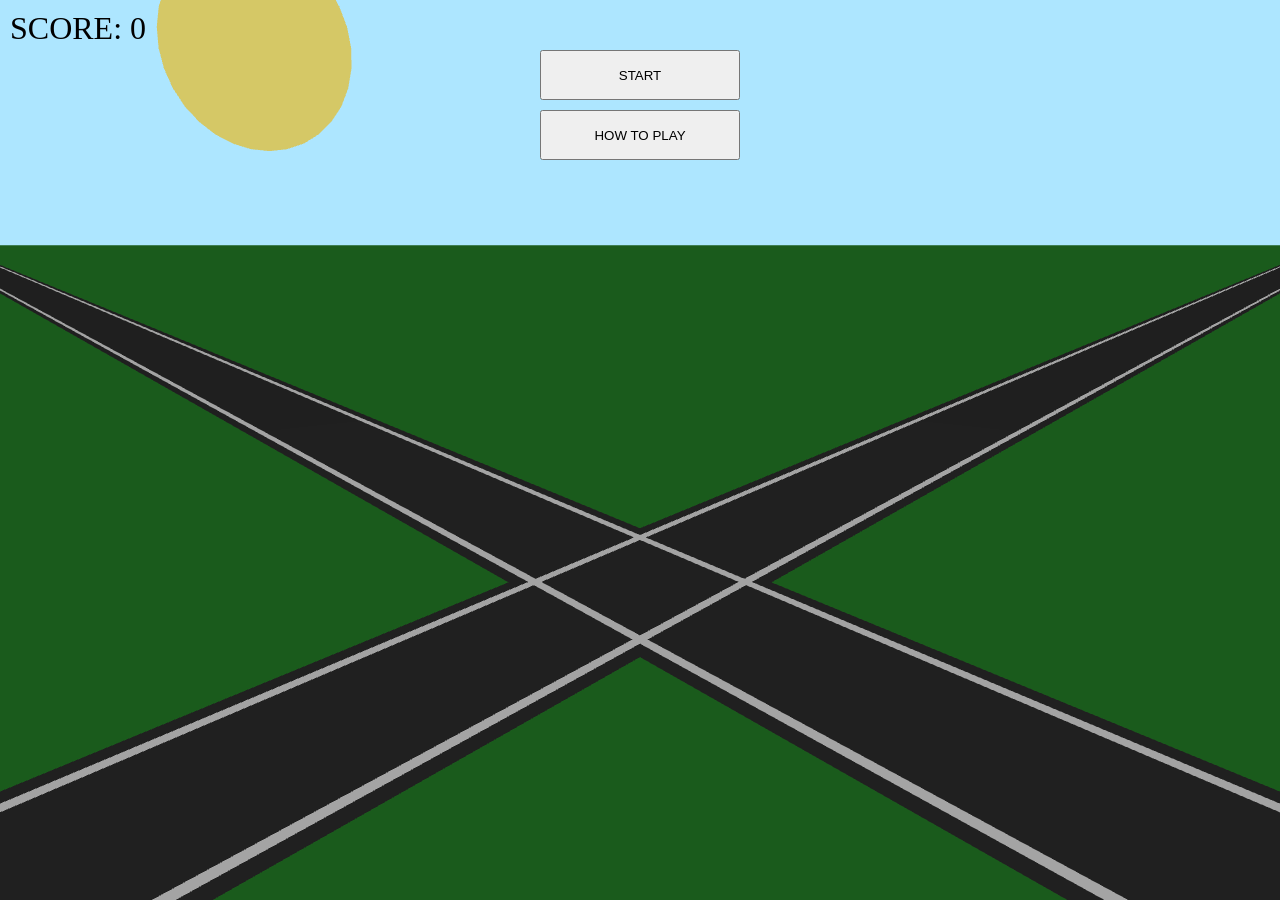
<file: index.html>
<!DOCTYPE html>

<html>
<head>
<link rel="stylesheet" type="text/css" href="style.css">

<title>Traffic 3D Simulator</title>

<div id="info">SCORE: 0</div>
<div id="button"><button id="startButton" type="button" onclick="toggleGame(false)">START</button></div>
<div id="instructions"><button id="instButton" type="button" onclick="toggleInstructions()">HOW TO PLAY</button></div>
<div id="image"><img src="instructions.png"></div>
<div id="gameover"><img src="gameover.png"></div>

<script src="libs/build/three.min.js"></script>
<script src="libs/examples/js/controls/OrbitControls.js"></script>
<script src="boiler.js"></script>
<script src="scene.js"></script>
<script src="vehicle.js"></script>
<script src="road.js"></script>
<script src="background.js"></script>
<script src="grass.js"></script>
<script src="sun.js"></script>
<script src="lights.js"></script>

<script type="text/javascript">

// Global var for animation
var myScene
var playing = false;
var inst = false;

// makes the scene graph with all the elements
function makeSceneGraph () {
   myScene = new Scene()
   scene.add (myScene)
   lights = new Lights()
   var img = document.getElementById("image");
   img.style.display = "none";
   var gameover = document.getElementById("gameover");
   gameover.style.display = "none";

   // Other initialization: when the mouse moves, call our function
   document.addEventListener ("mousedown", onDocumentMouseDown, false)
   document.addEventListener('keydown', onKeyDown, true)
}

// toggles the start and top of the game
function toggleGame(lost) {
    if (document.getElementById("startButton").innerHTML == "QUIT") {
        window.close();
    }

    else if (playing) {
        playing = false;
        if (lost) {
            document.getElementById("startButton").innerHTML = "QUIT";
            var gameover = document.getElementById("gameover");
            gameover.style.display = "block"

        }
        else
            document.getElementById("startButton").innerHTML = "START";
    }
    else {
        playing = true;
        document.getElementById("startButton").innerHTML = "STOP";
    }
}

// toggle instruction image
function toggleInstructions() {
    var img = document.getElementById("image");
    if (inst) {
        inst = false;
        img.style.display = "none";
        document.getElementById("instButton").innerHTML = "HOW TO PLAY";
    }
    else {
        inst = true;
        img.style.display = "block";
        document.getElementById("instButton").innerHTML = "HIDE";
    }
}

// override boiler.js functions
animate = function () {
   requestAnimationFrame( animate );
   if (playing)
    myScene.tick()
   document.getElementById("info").innerHTML = "SCORE: " + myScene.score.toString();
}

// handles mouse clicking
function onDocumentMouseDown (event) {
   var mouse = {
       x: ( event.clientX / window.innerWidth ) * 2 - 1,
       y: - ( event.clientY / window.innerHeight ) * 2 + 1 }

   var raycaster = new THREE.Raycaster ()
   raycaster.setFromCamera (mouse, camera)

   var intersects = raycaster.intersectObjects (scene.children, true);

   if (intersects.length > 0) {
       // upon mouse clicking, sets up vehicle to stop appropriately
       if (intersects[0].object.parent.name == "vehicle") {
        if (intersects[0].object.parent.stop == true) {
            intersects[0].object.parent.stop = false
            intersects[0].object.parent.speed = 1.1;
            intersects[0].object.parent.select.visible = false

        } else {
            intersects[0].object.parent.stop = true
            intersects[0].object.parent.select.visible = true
        }
    }
       render()
   }
}

function onKeyDown (event) {
    // upon pressing the enter key, randomizes the colors
    if (event.keyCode == 13)
        myScene.randomizeColors();
}

</script>
</head>

<body style="margin: 0px">
<!-- Container for three.js -->
<div id="theContainer"></div>
</body>
</html>
</file>
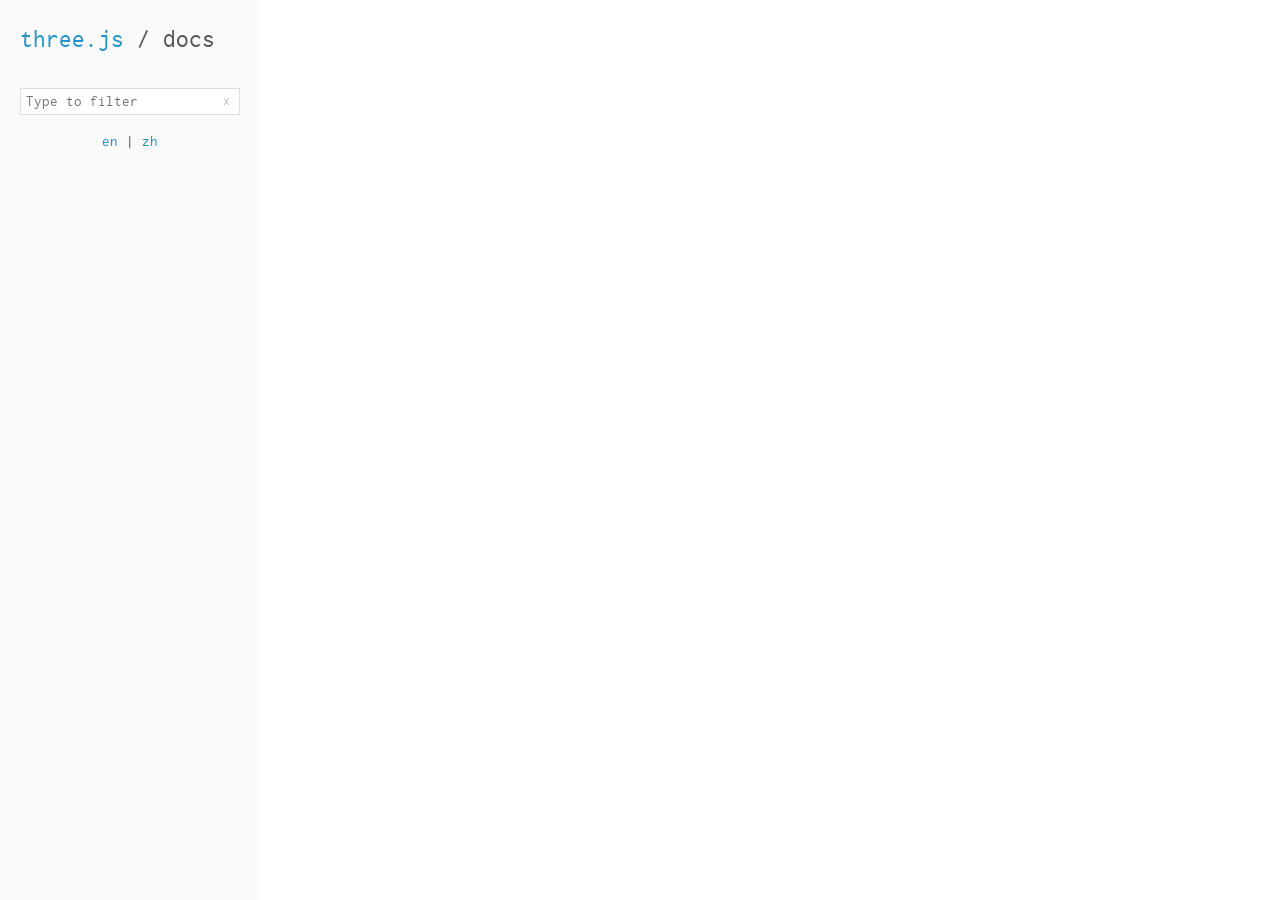
<file: libs/docs/index.html>
<!DOCTYPE html>
<html lang="en">
	<head>
		<meta charset="utf-8">
		<title>three.js / documentation</title>
		<meta name="viewport" content="width=device-width, user-scalable=no, minimum-scale=1.0, maximum-scale=1.0">
		<link type="text/css" rel="stylesheet" href="index.css">
	</head>
	<body>

		<div id="panel" class="collapsed">

			<h1><a href="http://threejs.org">three.js</a> / docs</h1>

			<a id="expandButton" href="#">
				<span></span>
				<span></span>
				<span></span>
			</a>

			<div class="filterBlock" >
				<input type="text" id="filterInput" placeholder="Type to filter" autocorrect="off" autocapitalize="off" spellcheck="false">
				<a href="#" id="clearFilterButton">x</a>
			</div>

			<div style="text-align:center">
				<br />
				<a href="javascript:setLanguage('en')">en</a> |
				<a href="javascript:setLanguage('zh')">zh</a>
			</div>

			<div id="content"></div>

		</div>

		<iframe name="viewer"></iframe>

		<script src="list.js"></script>

		<script>

			var hash = window.location.hash.substring( 1 );

			// Localisation

			var language = 'en';

			if ( /^(api|manual)/.test( hash ) ) {

				var hashLanguage = /^(api|manual)\/(en|zh)\//.exec( hash );

				if ( hashLanguage === null ) {

					// Route old non-localised api links

					window.location.hash = hash.replace( /^(api|manual)/, '$1/en' );

				} else {

					language = hashLanguage[ 2 ];

				}

			}

			//

			function setLanguage( value ) {

				language = value;
				createNavigation();

			}

			var panel = document.getElementById( 'panel' );
			var content = document.getElementById( 'content' );
			var clearFilterButton = document.getElementById( 'clearFilterButton' );
			var expandButton = document.getElementById( 'expandButton' );
			var filterInput = document.getElementById( 'filterInput' );
			var iframe = document.querySelector( 'iframe' );

			var pageProperties = {};
			var titles = {};
			var categoryElements = [];

			var navigation;


			// Functionality for hamburger button (on small devices)

			expandButton.onclick = function ( event ) {

				event.preventDefault();
				panel.classList.toggle( 'collapsed' );

			};


			// Functionality for search/filter input field

			filterInput.oninput = function ( event ) {

				updateFilter();

			};


			// Functionality for filter clear button

			clearFilterButton.onclick = function ( event ) {

				event.preventDefault();

				filterInput.value = '';
				updateFilter();

			};

			// Activate content and title change on browser navigation

			window.onpopstate = createNewIframe;

			// Create the navigation panel and configure the iframe

			createNavigation();
			createNewIframe();

			// Navigation Panel

			function createLink( pageName, pageURL ) {

				var link = document.createElement( 'a' );
				link.href = pageURL + '.html';
				link.textContent = pageName;
				link.setAttribute( 'target', 'viewer' );
				link.addEventListener( 'click', function ( event ) {

					if ( event.button !== 0 || event.ctrlKey || event.altKey || event.metaKey ) return;

					window.location.hash = pageURL;
					panel.classList.add( 'collapsed' );

				} );

				return link;

			}

			function createNavigation() {

				if ( navigation !== undefined ) {

					content.removeChild( navigation );

				}

				// Create the navigation panel using data from list.js

				navigation = document.createElement( 'div' );
				content.appendChild( navigation );

				var localList = list[ language ];

				for ( var section in localList ) {

					// Create sections

					var categories = localList[ section ];

					var sectionHead = document.createElement( 'h2' );
					sectionHead.textContent = section;
					navigation.appendChild( sectionHead );

					for ( var category in categories ) {

						// Create categories

						var pages = categories[ category ];

						var categoryContainer = document.createElement( 'div' );
						navigation.appendChild( categoryContainer );

						var categoryHead = document.createElement( 'h3' );
						categoryHead.textContent = category;
						categoryContainer.appendChild( categoryHead );

						var categoryContent = document.createElement( 'ul' );
						categoryContainer.appendChild( categoryContent );

						for ( var pageName in pages ) {

							// Create page links

							var pageURL = pages[ pageName ];

							// Localisation

							var listElement = document.createElement( 'li' );
							categoryContent.appendChild( listElement );

							var linkElement = createLink( pageName, pageURL )
							listElement.appendChild( linkElement );

							// Gather the main properties for the current subpage

							pageProperties[ pageName ] = {
								section: section,
								category: category,
								pageURL: pageURL,
								linkElement: linkElement
							};

						// Gather the document titles (used for easy access on browser navigation)

						titles[ pageURL ] = pageName;

						}

						// Gather the category elements for easy access on filtering

						categoryElements.push( categoryContent );

					}

				}

			}


			// Filtering

			function updateFilter() {

				// (uncomment the following line and the "Query strings" section, if you want query strings):
				// updateQueryString();

				var regExp = new RegExp( filterInput.value, 'gi' );

				for ( var pageName in pageProperties ) {

					var linkElement = pageProperties[ pageName ].linkElement;
					var categoryClassList = linkElement.parentElement.classList;
					var filterResults = pageName.match( regExp );

					if ( filterResults && filterResults.length > 0 ) {

						// Accentuate matching characters

						for ( var i = 0; i < filterResults.length; i++ ) {

							var result = filterResults[ i ];

							if ( result !== '' ) {
								pageName = pageName.replace( result, '<b>' + result + '</b>' );
							}

						}

						categoryClassList.remove( 'hidden' );
						linkElement.innerHTML = pageName;

					} else {

						// Hide all non-matching page names

						categoryClassList.add( 'hidden' );

					}

				}

				displayFilteredPanel();

			}

			function displayFilteredPanel() {

				// Show/hide categories depending on their content
				// First check if at least one page in this category is not hidden

				categoryElements.forEach( function ( category ) {

					var pages = category.children;
					var pagesLength = pages.length;
					var sectionClassList = category.parentElement.classList;

					var hideCategory = true;

					for ( var i = 0; i < pagesLength; i ++ ) {

						var pageClassList = pages[ i ].classList;

						if ( ! pageClassList.contains( 'hidden' ) ) {

							hideCategory = false;

						}

					}

					// If and only if all page names are hidden, hide the whole category

					if ( hideCategory ) {

						sectionClassList.add( 'hidden' );

					} else {

						sectionClassList.remove( 'hidden' );

					}

				} );

			}


			// Routing

			function setUrlFragment( pageName ) {

				// Handle navigation from the subpages (iframes):
				// First separate the memeber (if existing) from the page name,
				// then identify the subpage's URL and set it as URL fragment (re-adding the member)

				var splitPageName = decomposePageName( pageName, '.', '.' );

				var currentProperties = pageProperties[ splitPageName[ 0 ] ];

				if ( currentProperties ) {

					window.location.hash = currentProperties.pageURL + splitPageName[ 1 ];

					createNewIframe();

				}

			}

			function createNewIframe() {

				// Change the content displayed in the iframe
				// First separate the member part of the fragment (if existing)

				var hash = window.location.hash.substring( 1 );
				var splitHash = decomposePageName( hash, '.', '#' );

				// Creating a new Iframe instead of assigning a new src is
				// a cross-browser solution to allow normal browser navigation;
				// - only assigning a new src would result in two history states each time.

				// Note: iframe.contentWindow.location.replace(hash) should work, too,
				// but it doesn't work in Edge with links from the subpages!

				var oldIframe;
				var subtitle;

				oldIframe = iframe;
				iframe = oldIframe.cloneNode();

				if(hash) {

					iframe.src = splitHash[ 0 ] + '.html' + splitHash[ 1 ];
					subtitle = titles[ splitHash[ 0 ] ] + splitHash[ 1 ] + ' - ';

				} else {

					iframe.src = '';
					subtitle = '';

				}

				document.body.replaceChild( iframe, oldIframe );
				document.title = subtitle + 'three.js docs';

			}

			function decomposePageName( pageName, oldDelimiter, newDelimiter ) {

				// Helper function for separating the member (if existing) from the pageName
				// For example: 'Geometry.morphTarget' can be converted to
				// ['Geometry', '.morphTarget'] or ['Geometry', '#morphTarget']
				// Note: According RFC 3986 no '#' allowed inside of an URL fragment!

				var parts = [];

				var dotIndex = pageName.indexOf( oldDelimiter );

				if ( dotIndex !== -1 ) {

					parts = pageName.split( oldDelimiter );
					parts[ 1 ] = newDelimiter + parts[ 1 ];

				} else {

					parts[ 0 ] = pageName;
					parts[ 1 ] = '';

				}

				return parts;

			}

			//

			console.log([
				'    __     __',
				' __/ __\\  / __\\__   ____   _____   _____',
				'/ __/  /\\/ /  /___\\/ ____\\/ _____\\/ _____\\',
				'\\/_   __/ /   _   / /  __/ / __  / / __  /_   __   _____',
				'/ /  / / /  / /  / /  / / /  ___/ /  ___/\\ _\\/ __\\/ _____\\',
				'\\/__/  \\/__/\\/__/\\/__/  \\/_____/\\/_____/\\/__/ /  / /  ___/',
				'                                         / __/  /  \\__  \\',
				'                                         \\/____/\\/_____/'
			].join('\n'));


		</script>

		<!-- console sandbox -->
		<script src="../build/three.min.js"></script>

	</body>

</html>
</file>
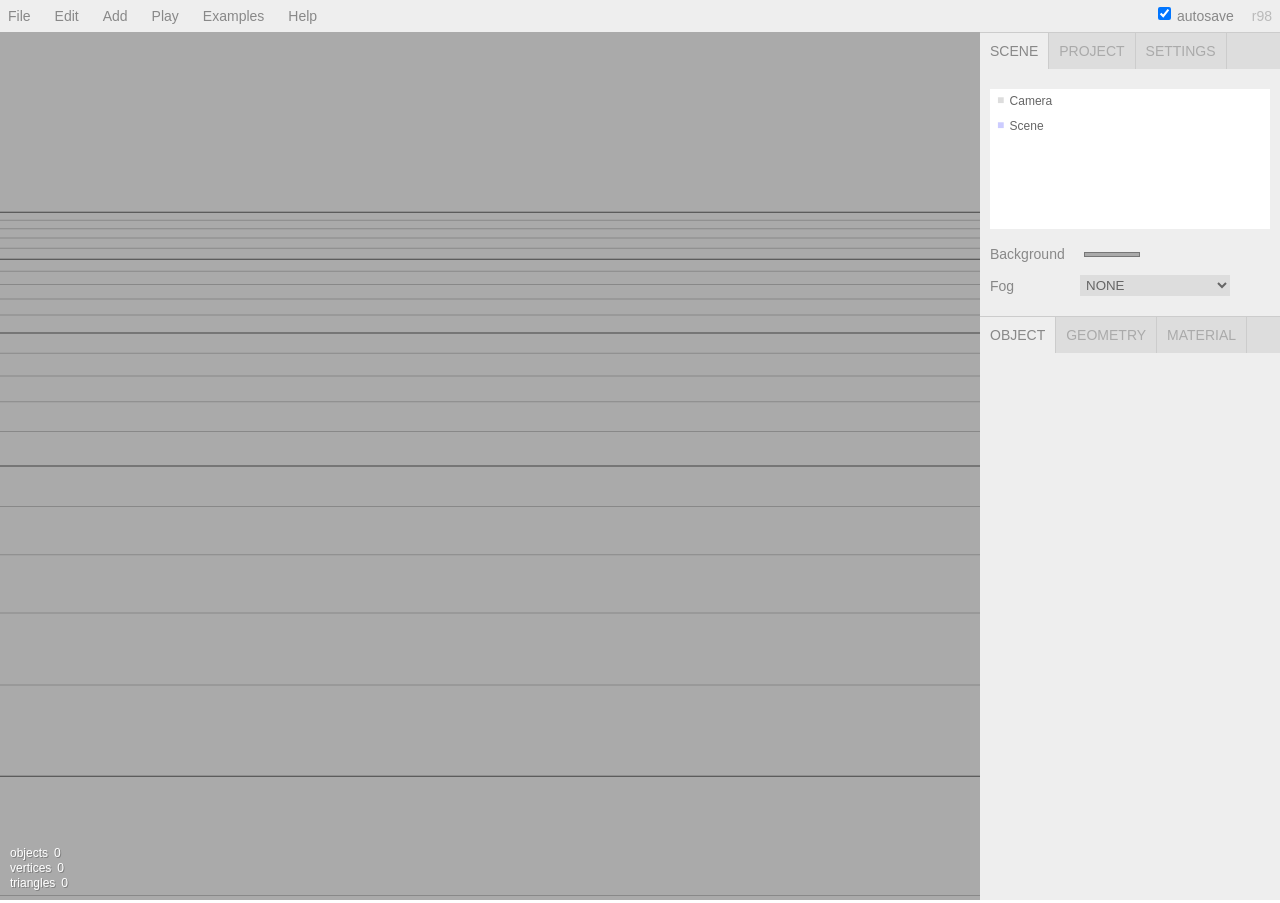
<file: libs/editor/index.html>
<!DOCTYPE html>
<html lang="en">
	<head>
		<title>three.js / editor</title>
		<meta charset="utf-8">
		<meta name="viewport" content="width=device-width, user-scalable=no, minimum-scale=1.0, maximum-scale=1.0">
		<!-- Origin Trial Token, feature = WebVR (For Chrome M62+), origin = https://threejs.org, expires = 2018-09-11 -->
		<meta http-equiv="origin-trial" data-feature="WebVR (For Chrome M62+)" data-expires="2018-09-11" content="AqhFUYKxq/d+E8CDT0fuYRCg8TvlTP52x0Jv7I9t27sLhR30LmcahBRfSwzP89ukjs2+ia99VrrLoRyaFAwJVA0AAABQeyJvcmlnaW4iOiJodHRwczovL3RocmVlanMub3JnOjQ0MyIsImZlYXR1cmUiOiJXZWJWUjEuMU02MiIsImV4cGlyeSI6MTUzNjYyNDAwMH0=">
		<!-- Origin Trial Token, feature = WebXR Device API (For Chrome M69+), origin = https://threejs.org, expires = 2018-12-02 -->
		<meta http-equiv="origin-trial" data-feature="WebXR Device API (For Chrome M69+)" data-expires="2018-12-02" content="Ah46myef4Ax/+fcLtkeotXmIqnvun4lg4bYbHVttuJvbsWiE4oacrvroId7hbCEb4/byxFHIO6+uwq4pwr6RfQkAAABTeyJvcmlnaW4iOiJodHRwczovL3RocmVlanMub3JnOjQ0MyIsImZlYXR1cmUiOiJXZWJYUkRldmljZU02OSIsImV4cGlyeSI6MTU0Mzc1ODIyNn0=">
		<!-- Origin Trial Token, feature = WebXR Gamepad Support, origin = https://threejs.org, expires = 2018-12-02 -->
		<meta http-equiv="origin-trial" data-feature="WebXR Gamepad Support" data-expires="2018-12-02" content="AqI9LIanbGxr/HoTOsYCUNxG82Vy94NZbjhv83R+bF+5NX2jiZOaf7ny+mFoTUP5wrWpYlPjQ6+HeVas9f1lRwYAAABYeyJvcmlnaW4iOiJodHRwczovL3RocmVlanMub3JnOjQ0MyIsImZlYXR1cmUiOiJXZWJYUkdhbWVwYWRTdXBwb3J0IiwiZXhwaXJ5IjoxNTQzNzU4MjI2fQ==">
	</head>
	<body ontouchstart="">
		<link href="css/main.css" rel="stylesheet" />
		<link id="theme" href="css/light.css" rel="stylesheet" />

		<script src="../build/three.js"></script>
		<script src="../examples/js/libs/system.min.js"></script>

		<script src="../examples/js/controls/EditorControls.js"></script>
		<script src="../examples/js/controls/TransformControls.js"></script>

		<script src="../examples/js/libs/jszip.min.js"></script>
		<script src="../examples/js/libs/inflate.min.js"></script> <!-- FBX -->

		<script src="../examples/js/loaders/AMFLoader.js"></script>
		<script src="../examples/js/loaders/AWDLoader.js"></script>
		<script src="../examples/js/loaders/BabylonLoader.js"></script>
		<script src="../examples/js/loaders/ColladaLoader.js"></script>
		<script src="../examples/js/loaders/DRACOLoader.js"></script>
		<script src="../examples/js/loaders/FBXLoader.js"></script>
		<script src="../examples/js/loaders/GLTFLoader.js"></script>
		<script src="../examples/js/loaders/deprecated/LegacyGLTFLoader.js"></script>
		<script src="../examples/js/loaders/KMZLoader.js"></script>
		<script src="../examples/js/loaders/MD2Loader.js"></script>
		<script src="../examples/js/loaders/OBJLoader.js"></script>
		<script src="../examples/js/loaders/MTLLoader.js"></script>
		<script src="../examples/js/loaders/PlayCanvasLoader.js"></script>
		<script src="../examples/js/loaders/PLYLoader.js"></script>
		<script src="../examples/js/loaders/STLLoader.js"></script>
		<script src="../examples/js/loaders/SVGLoader.js"></script>
		<script src="../examples/js/loaders/TGALoader.js"></script>
		<script src="../examples/js/loaders/TDSLoader.js"></script>
		<script src="../examples/js/loaders/VRMLLoader.js"></script>
		<script src="../examples/js/loaders/VTKLoader.js"></script>
		<script src="../examples/js/loaders/ctm/lzma.js"></script>
		<script src="../examples/js/loaders/ctm/ctm.js"></script>
		<script src="../examples/js/loaders/ctm/CTMLoader.js"></script>

		<script src="../examples/js/exporters/ColladaExporter.js"></script>
		<script src="../examples/js/exporters/GLTFExporter.js"></script>
		<script src="../examples/js/exporters/OBJExporter.js"></script>
		<script src="../examples/js/exporters/STLExporter.js"></script>

		<script src="../examples/js/renderers/Projector.js"></script>
		<script src="../examples/js/renderers/RaytracingRenderer.js"></script>
		<script src="../examples/js/renderers/SoftwareRenderer.js"></script>
		<script src="../examples/js/renderers/SVGRenderer.js"></script>

		<link rel="stylesheet" href="js/libs/codemirror/codemirror.css">
		<link rel="stylesheet" href="js/libs/codemirror/theme/monokai.css">
		<script src="js/libs/codemirror/codemirror.js"></script>
		<script src="js/libs/codemirror/mode/javascript.js"></script>
		<script src="js/libs/codemirror/mode/glsl.js"></script>

		<script src="js/libs/esprima.js"></script>
		<script src="js/libs/jsonlint.js"></script>
		<script src="js/libs/glslprep.min.js"></script>

		<link rel="stylesheet" href="js/libs/codemirror/addon/dialog.css">
		<link rel="stylesheet" href="js/libs/codemirror/addon/show-hint.css">
		<link rel="stylesheet" href="js/libs/codemirror/addon/tern.css">
		<script src="js/libs/codemirror/addon/dialog.js"></script>
		<script src="js/libs/codemirror/addon/show-hint.js"></script>
		<script src="js/libs/codemirror/addon/tern.js"></script>
		<script src="js/libs/acorn/acorn.js"></script>
		<script src="js/libs/acorn/acorn_loose.js"></script>
		<script src="js/libs/acorn/walk.js"></script>
		<script src="js/libs/ternjs/polyfill.js"></script>
		<script src="js/libs/ternjs/signal.js"></script>
		<script src="js/libs/ternjs/tern.js"></script>
		<script src="js/libs/ternjs/def.js"></script>
		<script src="js/libs/ternjs/comment.js"></script>
		<script src="js/libs/ternjs/infer.js"></script>
		<script src="js/libs/ternjs/doc_comment.js"></script>
		<script src="js/libs/tern-threejs/threejs.js"></script>

		<script src="js/libs/signals.min.js"></script>
		<script src="js/libs/ui.js"></script>
		<script src="js/libs/ui.three.js"></script>

		<script src="js/libs/app.js"></script>
		<script src="js/Player.js"></script>
		<script src="js/Script.js"></script>

		<script src="../examples/js/vr/WebVR.js"></script>

		<script src="js/Storage.js"></script>

		<script src="js/Editor.js"></script>
		<script src="js/Config.js"></script>
		<script src="js/History.js"></script>
		<script src="js/Loader.js"></script>
		<script src="js/Menubar.js"></script>
		<script src="js/Menubar.File.js"></script>
		<script src="js/Menubar.Edit.js"></script>
		<script src="js/Menubar.Add.js"></script>
		<script src="js/Menubar.Play.js"></script>
		<!-- <script src="js/Menubar.View.js"></script> -->
		<script src="js/Menubar.Examples.js"></script>
		<script src="js/Menubar.Help.js"></script>
		<script src="js/Menubar.Status.js"></script>
		<script src="js/Sidebar.js"></script>
		<script src="js/Sidebar.Scene.js"></script>
		<script src="js/Sidebar.Project.js"></script>
		<script src="js/Sidebar.Settings.js"></script>
		<script src="js/Sidebar.Settings.Shortcuts.js"></script>
		<script src="js/Sidebar.Settings.Viewport.js"></script>
		<script src="js/Sidebar.Properties.js"></script>
		<script src="js/Sidebar.Object.js"></script>
		<script src="js/Sidebar.Geometry.js"></script>
		<script src="js/Sidebar.Geometry.Geometry.js"></script>
		<script src="js/Sidebar.Geometry.BufferGeometry.js"></script>
		<script src="js/Sidebar.Geometry.Modifiers.js"></script>
		<script src="js/Sidebar.Geometry.BoxGeometry.js"></script>
		<script src="js/Sidebar.Geometry.CircleGeometry.js"></script>
		<script src="js/Sidebar.Geometry.CylinderGeometry.js"></script>
		<script src="js/Sidebar.Geometry.IcosahedronGeometry.js"></script>
		<script src="js/Sidebar.Geometry.PlaneGeometry.js"></script>
		<script src="js/Sidebar.Geometry.SphereGeometry.js"></script>
		<script src="js/Sidebar.Geometry.TorusGeometry.js"></script>
		<script src="js/Sidebar.Geometry.TorusKnotGeometry.js"></script>
		<script src="../examples/js/geometries/TeapotBufferGeometry.js"></script>
		<script src="js/Sidebar.Geometry.TeapotBufferGeometry.js"></script>
		<script src="js/Sidebar.Geometry.LatheGeometry.js"></script>
		<script src="js/Sidebar.Material.js"></script>
		<script src="js/Sidebar.Animation.js"></script>
		<script src="js/Sidebar.Script.js"></script>
		<script src="js/Sidebar.History.js"></script>
		<script src="js/Strings.js"></script>
		<script src="js/Toolbar.js"></script>
		<script src="js/Viewport.js"></script>
		<script src="js/Viewport.Info.js"></script>

		<script src="js/Command.js"></script>
		<script src="js/commands/AddObjectCommand.js"></script>
		<script src="js/commands/RemoveObjectCommand.js"></script>
		<script src="js/commands/MoveObjectCommand.js"></script>
		<script src="js/commands/SetPositionCommand.js"></script>
		<script src="js/commands/SetRotationCommand.js"></script>
		<script src="js/commands/SetScaleCommand.js"></script>
		<script src="js/commands/SetValueCommand.js"></script>
		<script src="js/commands/SetUuidCommand.js"></script>
		<script src="js/commands/SetColorCommand.js"></script>
		<script src="js/commands/SetGeometryCommand.js"></script>
		<script src="js/commands/SetGeometryValueCommand.js"></script>
		<script src="js/commands/MultiCmdsCommand.js"></script>
		<script src="js/commands/AddScriptCommand.js"></script>
		<script src="js/commands/RemoveScriptCommand.js"></script>
		<script src="js/commands/SetScriptValueCommand.js"></script>
		<script src="js/commands/SetMaterialCommand.js"></script>
		<script src="js/commands/SetMaterialValueCommand.js"></script>
		<script src="js/commands/SetMaterialColorCommand.js"></script>
		<script src="js/commands/SetMaterialMapCommand.js"></script>
		<script src="js/commands/SetSceneCommand.js"></script>

		<script src="js/libs/html2canvas.js"></script>
		<script src="js/libs/three.html.js"></script>

		<script>

			window.URL = window.URL || window.webkitURL;
			window.BlobBuilder = window.BlobBuilder || window.WebKitBlobBuilder || window.MozBlobBuilder;

			Number.prototype.format = function (){
				return this.toString().replace(/(\d)(?=(\d{3})+(?!\d))/g, "$1,");
			};

			//

			var editor = new Editor();

			var viewport = new Viewport( editor );
			document.body.appendChild( viewport.dom );

			var toolbar = new Toolbar( editor );
			document.body.appendChild( toolbar.dom );

			var script = new Script( editor );
			document.body.appendChild( script.dom );

			var player = new Player( editor );
			document.body.appendChild( player.dom );

			var menubar = new Menubar( editor );
			document.body.appendChild( menubar.dom );

			var sidebar = new Sidebar( editor );
			document.body.appendChild( sidebar.dom );

			var modal = new UI.Modal();
			document.body.appendChild( modal.dom );

			//

			editor.setTheme( editor.config.getKey( 'theme' ) );

			editor.storage.init( function () {

				editor.storage.get( function ( state ) {

					if ( isLoadingFromHash ) return;

					if ( state !== undefined ) {

						editor.fromJSON( state );

					}

					var selected = editor.config.getKey( 'selected' );

					if ( selected !== undefined ) {

						editor.selectByUuid( selected );

					}

				} );

				//

				var timeout;

				function saveState( scene ) {

					if ( editor.config.getKey( 'autosave' ) === false ) {

						return;

					}

					clearTimeout( timeout );

					timeout = setTimeout( function () {

						editor.signals.savingStarted.dispatch();

						timeout = setTimeout( function () {

							editor.storage.set( editor.toJSON() );

							editor.signals.savingFinished.dispatch();

						}, 100 );

					}, 1000 );

				};

				var signals = editor.signals;

				signals.geometryChanged.add( saveState );
				signals.objectAdded.add( saveState );
				signals.objectChanged.add( saveState );
				signals.objectRemoved.add( saveState );
				signals.materialChanged.add( saveState );
				signals.sceneBackgroundChanged.add( saveState );
				signals.sceneFogChanged.add( saveState );
				signals.sceneGraphChanged.add( saveState );
				signals.scriptChanged.add( saveState );
				signals.historyChanged.add( saveState );

				signals.showModal.add( function ( content ) {

					modal.show( content );

				} );

			} );

			//

			document.addEventListener( 'dragover', function ( event ) {

				event.preventDefault();
				event.dataTransfer.dropEffect = 'copy';

			}, false );

			document.addEventListener( 'drop', function ( event ) {

				event.preventDefault();

				editor.loader.loadFiles( event.dataTransfer.files );

			}, false );

			function onWindowResize( event ) {

				editor.signals.windowResize.dispatch();

			}

			window.addEventListener( 'resize', onWindowResize, false );

			onWindowResize();

			//

			var isLoadingFromHash = false;
			var hash = window.location.hash;

			if ( hash.substr( 1, 5 ) === 'file=' ) {

				var file = hash.substr( 6 );

				if ( confirm( 'Any unsaved data will be lost. Are you sure?' ) ) {

					var loader = new THREE.FileLoader();
					loader.crossOrigin = '';
					loader.load( file, function ( text ) {

						editor.clear();
						editor.fromJSON( JSON.parse( text ) );

					} );

					isLoadingFromHash = true;

				}

			}

			/*
			window.addEventListener( 'message', function ( event ) {

				editor.clear();
				editor.fromJSON( event.data );

			}, false );
			*/

		</script>
	</body>
</html>
</file>
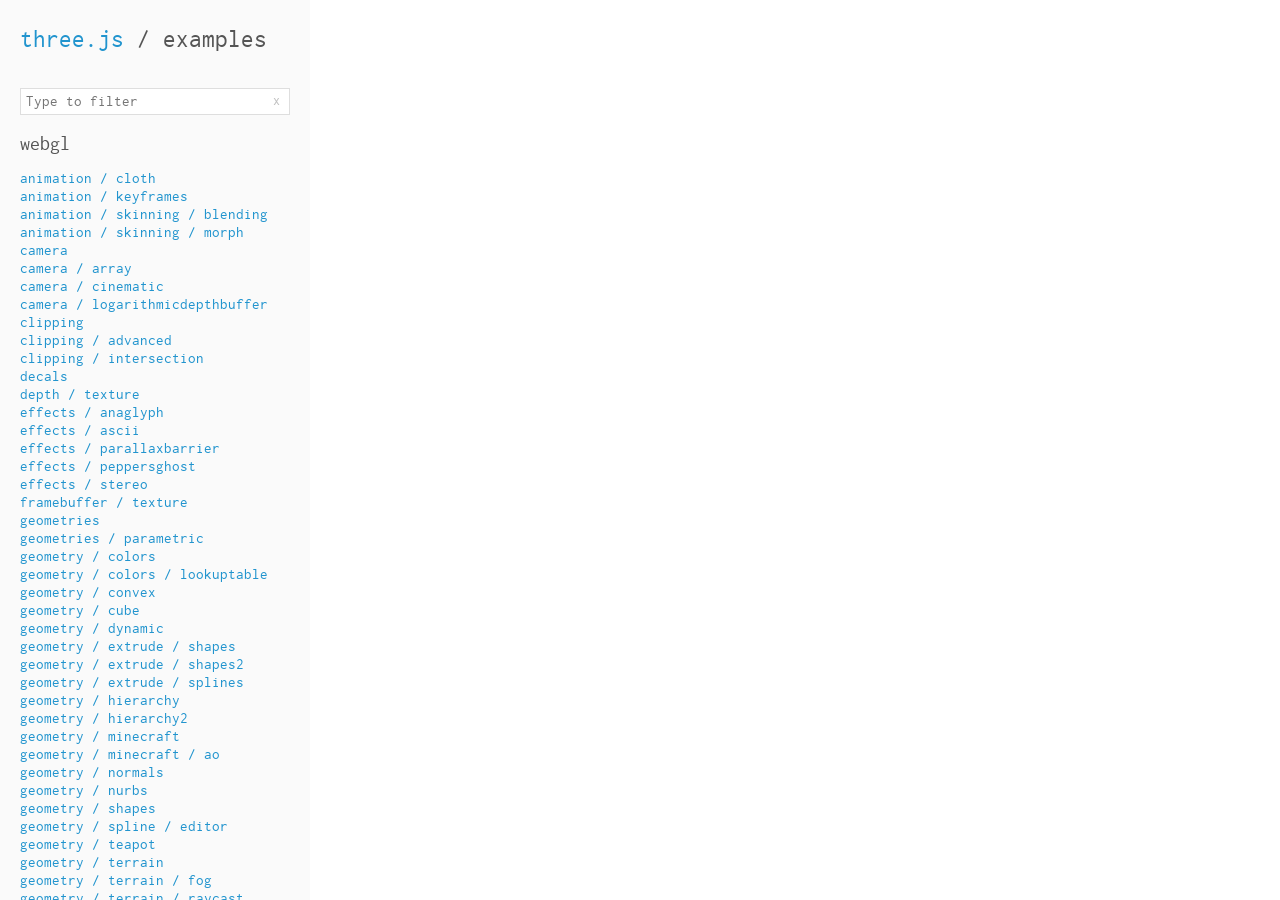
<file: libs/examples/index.html>
<!DOCTYPE html>
<html lang="en">
	<head>
		<title>three.js / examples</title>
		<meta charset="utf-8">
		<meta name="viewport" content="width=device-width, user-scalable=no, minimum-scale=1.0, maximum-scale=1.0">
		<style>

			@font-face {
				font-family: 'inconsolata';
				src: url('files/inconsolata.woff') format('woff');
				font-weight: normal;
				font-style: normal;
			}

			* {
				box-sizing: border-box;
			}

			html {
				height: 100%;
			}

			body {
				background-color: #ffffff;
				margin: 0px;
				height: 100%;
				color: #555;
				font-family: 'inconsolata';
				font-size: 15px;
				line-height: 18px;
				overflow: hidden;
			}

			h1 {
				margin-top: 30px;
				margin-bottom: 40px;
				margin-left: 20px;
				font-size: 25px;
				font-weight: normal;
			}

			h2 {
				font-size: 20px;
				font-weight: normal;
			}

			a {
				color: #2194CE;
				text-decoration: none;
			}

			#panel {
				position: fixed;
				left: 0px;
				width: 310px;
				height: 100%;
				overflow: auto;
				background: #fafafa;
			}

			#panel #content {
				padding: 0px 20px 20px 20px;
			}

			#panel #content .link {
				color: #2194CE;
				text-decoration: none;
				cursor: pointer;
				display: block;
			}

			#panel #content .selected {
				color: #ff0000;
			}

			#panel #content .link:hover {
				text-decoration: underline;
			}

			#viewer {
				position: absolute;
				border: 0px;
				left: 310px;
				width: calc(100% - 310px);
				height: 100%;
				overflow: auto;
			}

			#viewSrcButton {
				position: fixed;
				bottom: 20px;
				right: 20px;
				padding: 8px;
				color: #fff;
				background-color: #555;
				opacity: 0.7;
			}

			#viewSrcButton:hover {
				cursor: pointer;
				opacity: 1;
			}

			.filterBlock{
				margin: 20px;
				position: relative;
			}

			.filterBlock p {
				margin: 0;
			}

			#filterInput {
				width: 100%;
				padding: 5px;
				font-family: inherit;
				font-size: 15px;
				outline: none;
				border: 1px solid #dedede;
			}

			#filterInput:focus{
				border: 1px solid #2194CE;
			}

			#clearFilterButton {
				position: absolute;
				right: 6px;
				top: 50%;
				margin-top: -8px;
				width: 16px;
				height: 16px;
				font-size: 14px;
				color: grey;
				text-align: center;
				line-height: 0;
				padding-top: 7px;
				opacity: .5;
			}

			#clearFilterButton:hover {
				opacity: 1;
			}

			.filtered {
				display: none !important;
			}

			#panel li b {
				font-weight: bold;
			}

			/* mobile */

			#expandButton {
				display: none;
				position: absolute;
				right: 20px;
				top: 12px;
				width: 32px;
				height: 32px;
			}

			#expandButton span {
				height: 2px;
				background-color: #2194CE;
				width: 16px;
				position: absolute;
				left: 8px;
				top: 10px;
			}

			#expandButton span:nth-child(1) {
				top: 16px;
			}

			#expandButton span:nth-child(2) {
				top: 22px;
			}

			@media all and ( max-width: 640px ) {
				h1{
					margin-top: 20px;
					margin-bottom: 20px;
				}
				#panel{
					position: absolute;
					left: 0;
					top: 0;
					height: 480px;
					width: 100%;
					right: 0;
					z-index: 100;
					overflow: hidden;
					border-bottom: 1px solid #dedede;
				}
				#content{
					position: absolute;
					left: 0;
					top: 90px;
					right: 0;
					bottom: 0;
					font-size: 17px;
					line-height: 22px;
					overflow: auto;
				}
				#viewer{
					position: absolute;
					left: 0;
					top: 56px;
					width: 100%;
					height: calc(100% - 56px);
				}
				#expandButton{
					display: block;
				}
				#panel.collapsed{
					height: 56px;
				}
			}

		</style>
	</head>
	<body>

		<div id="panel">
			<h1><a href="http://threejs.org">three.js</a> / examples</h1>
			<a id="expandButton" href="#">
				<span></span>
				<span></span>
				<span></span>
			</a>
			<div class="filterBlock" >
				<input type="text" id="filterInput" placeholder="Type to filter" autocorrect="off" autocapitalize="off" spellcheck="false"/>
				<a href="#" id="clearFilterButton" >x</a>
			</div>
			<div id="content"></div>
		</div>
		<iframe id="viewer" name="viewer" allowfullscreen allowvr onmousewheel=""></iframe>

		<script src="files.js"></script>

		<script>

		function extractQuery() {
			var p = window.location.search.indexOf( '?q=' );
			if( p !== -1 ) {
				return window.location.search.substr( 3 );
			}
			return ''
		}

		var panel = document.getElementById( 'panel' );
		var content = document.getElementById( 'content' );
		var viewer = document.getElementById( 'viewer' );

		var filterInput = document.getElementById( 'filterInput' );
		var clearFilterButton = document.getElementById( 'clearFilterButton' );

		var expandButton = document.getElementById( 'expandButton' );
		expandButton.addEventListener( 'click', function ( event ) {
			event.preventDefault();
			panel.classList.toggle( 'collapsed' );
		} );

		// iOS iframe auto-resize workaround

		if ( /(iPad|iPhone|iPod)/g.test( navigator.userAgent ) ) {

			viewer.style.width = getComputedStyle( viewer ).width;
			viewer.style.height = getComputedStyle( viewer ).height;
			viewer.setAttribute( 'scrolling', 'no' );

		}

		var container = document.createElement( 'div' );
		content.appendChild( container );

		var viewSrcButton = document.createElement( 'a' );
		viewSrcButton.id = 'viewSrcButton';
		viewSrcButton.target = '_blank';
		viewSrcButton.textContent = 'View source';
		viewSrcButton.style.display = 'none';
		document.body.appendChild( viewSrcButton );

		var links = {};
		var selected = null;

		function createLink( file ) {

			var link = document.createElement( 'a' );
			link.className = 'link';
			link.href = file + '.html';
			link.textContent = getName( file );
			link.setAttribute( 'target', 'viewer' );
			link.addEventListener( 'click', function ( event ) {

				if ( event.button !== 0 || event.ctrlKey || event.altKey || event.metaKey ) return;

				selectFile( file );

			} );

			return link;

		}

		for ( var key in files ) {

			var section = files[ key ];

			var header = document.createElement( 'h2' );
			header.textContent = key;
			header.setAttribute( 'data-category', key );
			container.appendChild( header );

			for ( var i = 0; i < section.length; i ++ ) {

				var file = section[ i ];

				var link = createLink( file );
				container.appendChild( link );

				links[ file ] = link;

			}

		}

		function loadFile( file ) {

			selectFile( file );
			viewer.src = file + '.html';

		}

		function selectFile( file ) {

			if ( selected !== null ) links[ selected ].classList.remove( 'selected' );

			links[ file ].classList.add( 'selected' );

			window.location.hash = file;
			viewer.focus();

			panel.classList.add( 'collapsed' );

			selected = file;

			// Reveal "View source" button and set attributes to this example
			viewSrcButton.style.display = '';
			viewSrcButton.href = 'https://github.com/mrdoob/three.js/blob/master/examples/' + selected + '.html';
			viewSrcButton.title = 'View source code for ' + getName(selected) + ' on GitHub';

		}

		if ( window.location.hash !== '' ) {

			loadFile( window.location.hash.substring( 1 ) );

		}

		// filter

		filterInput.addEventListener( 'input', function( e ) {

			updateFilter();

		} );

		clearFilterButton.addEventListener( 'click', function( e ) {

			filterInput.value = '';
			updateFilter();
			e.preventDefault();

		} );

		function updateFilter() {

			var v = filterInput.value;
			if( v !== '' ) {
				window.history.replaceState( {} , '', '?q=' + v + window.location.hash );
			} else {
				window.history.replaceState( {} , '', window.location.pathname + window.location.hash );
			}

			var exp = new RegExp( v, 'gi' );

			for ( var key in files ) {

				var section = files[ key ];

				for ( var i = 0; i < section.length; i ++ ) {

					filterExample( section[ i ], exp );

				}

			}

			layoutList();

		}

		function filterExample( file, exp ){

			var link = links[ file ];
			var name = getName( file );
			var res = file.match( exp );
			var text;

			if ( res && res.length > 0 ) {

				link.classList.remove( 'filtered' );

				for( var i = 0; i < res.length; i++ ) {
					text = name.replace( res[ i ], '<b>' + res[ i ] + '</b>' );
				}

				link.innerHTML = text;

			} else {

				link.classList.add( 'filtered' );
				link.innerHTML = name;

			}
		}

		function getName( file ) {

			var name = file.split( '_' );
			name.shift();
			return name.join( ' / ' );

		}

		function layoutList() {

			for ( var key in files ) {

				var collapsed = true;

				var section = files[ key ];

				for ( var i = 0; i < section.length; i ++ ) {

					var file = section[ i ];

					if( !links[ file ].classList.contains( 'filtered' ) ){

						collapsed = false;
						break;

					}

				}

				var element = document.querySelector( 'h2[data-category="' + key + '"]' );

				if( collapsed ){

					element.classList.add( 'filtered' );

				} else {

					element.classList.remove( 'filtered' );

				}

			}

		}

		filterInput.value = extractQuery();
		updateFilter();

		</script>

	</body>
</html>
</file>
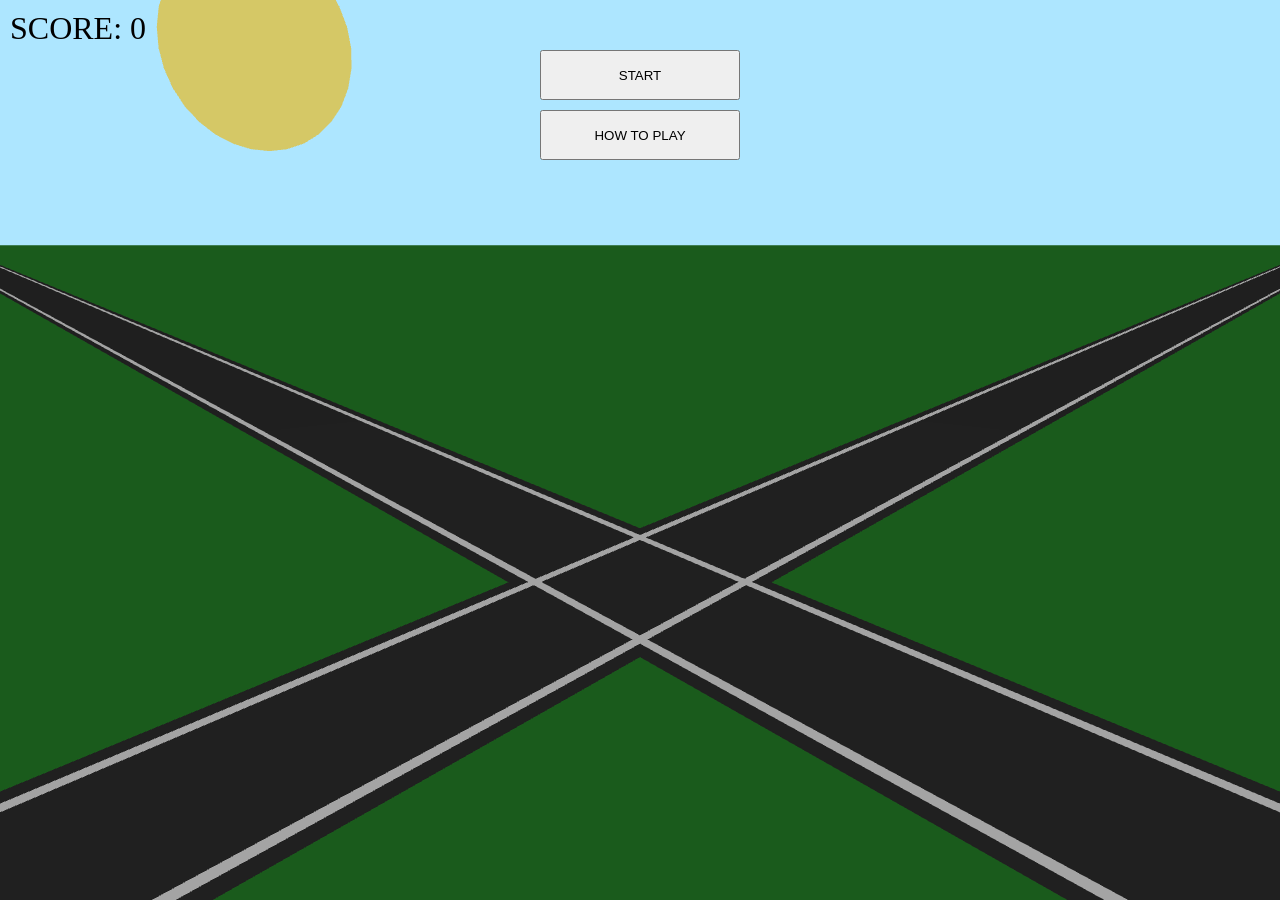
<file: game.html>
<!DOCTYPE html>

<html>
<head>
<link rel="stylesheet" type="text/css" href="style.css">

<title>Vehicle Simulation</title>

<div id="info">SCORE: 0</div>
<div id="button"><button id="startButton" type="button" onclick="toggleGame(false)">START</button></div>
<div id="instructions"><button id="instButton" type="button" onclick="toggleInstructions()">HOW TO PLAY</button></div>
<div id="image"><img src="instructions.png"></div>
<div id="gameover"><img src="gameover.png"></div>

<script src="libs/build/three.min.js"></script>
<script src="libs/examples/js/controls/OrbitControls.js"></script>
<script src="boiler.js"></script>
<script src="scene.js"></script>
<script src="vehicle.js"></script>
<script src="road.js"></script>
<script src="background.js"></script>
<script src="grass.js"></script>
<script src="sun.js"></script>
<script src="lights.js"></script>

<script type="text/javascript">

// Global var for animation
var myScene
var playing = false;
var inst = false;

// makes the scene graph with all the elements
function makeSceneGraph () {
   myScene = new Scene()
   scene.add (myScene)
   lights = new Lights()
   var img = document.getElementById("image");
   img.style.display = "none";
   var gameover = document.getElementById("gameover");
   gameover.style.display = "none";

   // Other initialization: when the mouse moves, call our function
   document.addEventListener ("mousedown", onDocumentMouseDown, false)
   document.addEventListener('keydown', onKeyDown, true)
}

// toggles the start and top of the game
function toggleGame(lost) {
    if (document.getElementById("startButton").innerHTML == "QUIT") {
        window.close();
    }

    else if (playing) {
        playing = false;
        if (lost) {
            document.getElementById("startButton").innerHTML = "QUIT";
            var gameover = document.getElementById("gameover");
            gameover.style.display = "block"

        }
        else
            document.getElementById("startButton").innerHTML = "START";
    }
    else {
        playing = true;
        document.getElementById("startButton").innerHTML = "STOP";
    }
}

// toggle instruction image
function toggleInstructions() {
    var img = document.getElementById("image");
    if (inst) {
        inst = false;
        img.style.display = "none";
        document.getElementById("instButton").innerHTML = "HOW TO PLAY";
    }
    else {
        inst = true;
        img.style.display = "block";
        document.getElementById("instButton").innerHTML = "HIDE";
    }
}

// override boiler.js functions
animate = function () {
   requestAnimationFrame( animate );
   if (playing)
    myScene.tick()
   document.getElementById("info").innerHTML = "SCORE: " + myScene.score.toString();
}

// handles mouse clicking
function onDocumentMouseDown (event) {
   var mouse = {
       x: ( event.clientX / window.innerWidth ) * 2 - 1,
       y: - ( event.clientY / window.innerHeight ) * 2 + 1 }

   var raycaster = new THREE.Raycaster ()
   raycaster.setFromCamera (mouse, camera)

   var intersects = raycaster.intersectObjects (scene.children, true);

   if (intersects.length > 0) {
       // upon mouse clicking, sets up vehicle to stop appropriately
       if (intersects[0].object.parent.name == "vehicle") {
        if (intersects[0].object.parent.stop == true) {
            intersects[0].object.parent.stop = false
            intersects[0].object.parent.speed = 1.1;
            intersects[0].object.parent.select.visible = false

        } else {
            intersects[0].object.parent.stop = true
            intersects[0].object.parent.select.visible = true
        }
    }
       render()
   }
}

function onKeyDown (event) {
    // upon pressing the enter key, randomizes the colors
    if (event.keyCode == 13)
        myScene.randomizeColors();
}

</script>
</head>

<body style="margin: 0px">
<!-- Container for three.js -->
<div id="theContainer"></div>
</body>
</html>
</file>
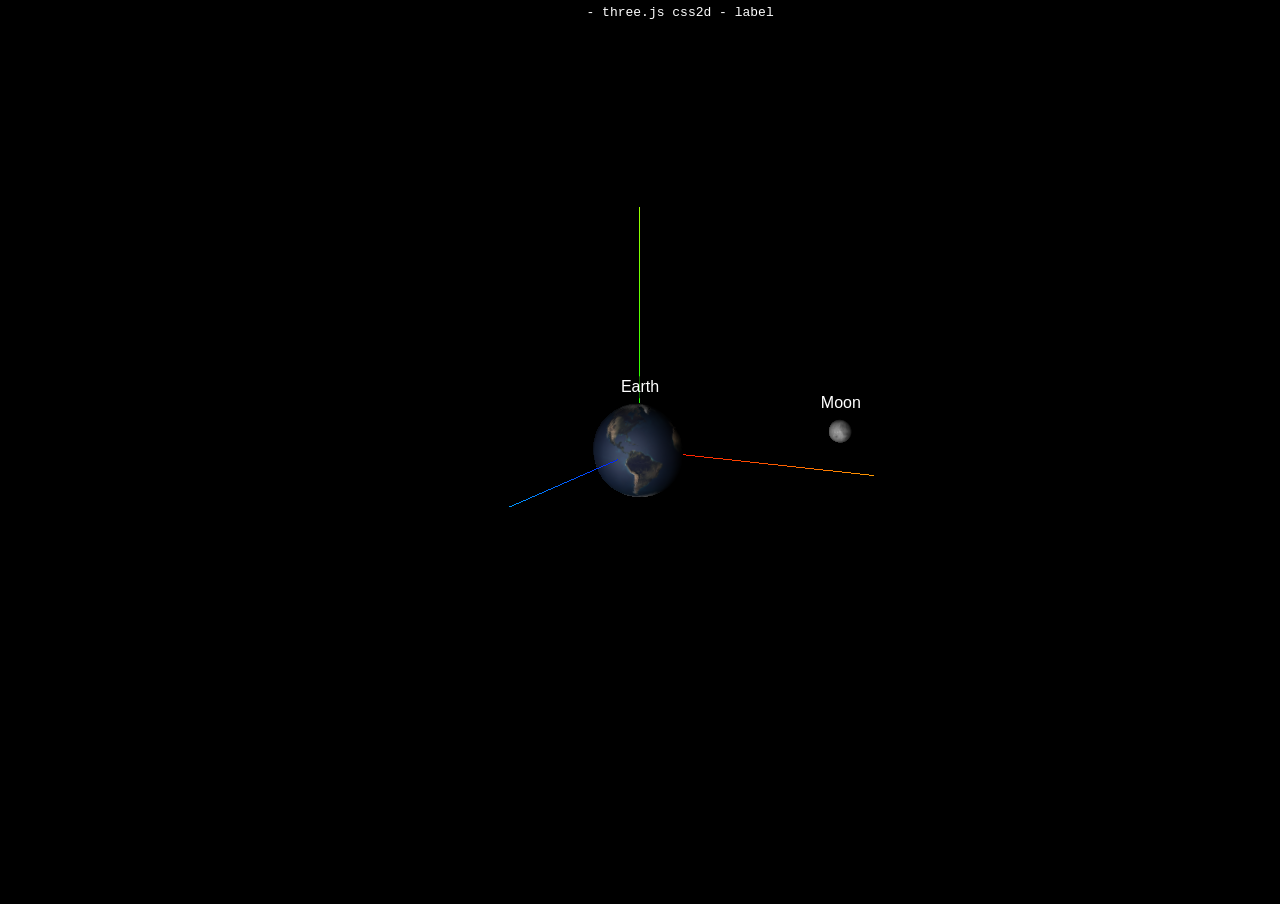
<file: libs/examples/css2d_label.html>
<!DOCTYPE html>
<html>
	<head>
		<meta charset="utf-8">
		<meta name="viewport" content="width=device-width, user-scalable=no, minimum-scale=1.0, maximum-scale=1.0">
		<title>three.js css2d - label</title>
		<style>
			body {
				background-color: #000;
				margin: 0;
				overflow: hidden;
			}
			#info {
				position: absolute;
				top: 0px;
				width: 100%;
				color: #FFF;
				padding: 5px;
				font-family: Monospace;
				font-size: 13px;
				text-align: center;
				z-index: 1;
			}

			.label{
				color: #FFF;
				font-family: sans-serif;
				padding: 2px;
				background: rgba( 0, 0, 0, .6 );
			}

			a {
				color: #000000;
			}

		</style>
	</head>
	<body>
		<div id="info"><a href="http://threejs.org" target="_blank" rel="noopener">three.js</a> - three.js css2d - label</div>

		<script src="../build/three.js"></script>

		<script src="js/controls/OrbitControls.js"></script>

		<script src="js/renderers/CSS2DRenderer.js"></script>

		<script>

			var camera, scene, renderer, labelRenderer;

			var clock = new THREE.Clock();
			var textureLoader = new THREE.TextureLoader();

			var earth, moon;

			init();
			animate();

			function init() {

				var EARTH_RADIUS = 1;
				var MOON_RADIUS = 0.27;

				camera = new THREE.PerspectiveCamera( 45, window.innerWidth / window.innerHeight, 1, 1000 );
				camera.position.set( 10, 5, 20 );

				var controls = new THREE.OrbitControls( camera );

				scene = new THREE.Scene();

				var dirLight = new THREE.DirectionalLight( 0xffffff );
				dirLight.position.set( 0, 0, 1 );
				scene.add( dirLight );

				var axesHelper = new THREE.AxesHelper( 5 );
				scene.add( axesHelper );

				//

				var earthGeometry = new THREE.SphereBufferGeometry( EARTH_RADIUS, 16, 16 );
				var earthMaterial = new THREE.MeshPhongMaterial( {
					specular: 0x333333,
					shininess: 5,
					map: textureLoader.load( 'textures/planets/earth_atmos_2048.jpg' ),
					specularMap: textureLoader.load( 'textures/planets/earth_specular_2048.jpg' ),
					normalMap: textureLoader.load( 'textures/planets/earth_normal_2048.jpg' ),
					normalScale: new THREE.Vector2( 0.85, 0.85 )
				} );
				earth = new THREE.Mesh( earthGeometry, earthMaterial );
				scene.add( earth );

				var moonGeometry = new THREE.SphereBufferGeometry( MOON_RADIUS, 16, 16 );
				var moonMaterial = new THREE.MeshPhongMaterial( {
					shininess: 5,
					map: textureLoader.load( 'textures/planets/moon_1024.jpg' )
				} );
				moon = new THREE.Mesh( moonGeometry, moonMaterial );
				scene.add( moon );

				//

				var earthDiv = document.createElement( 'div' );
				earthDiv.className = 'label';
				earthDiv.textContent = 'Earth';
				earthDiv.style.marginTop = '-1em';
				var earthLabel = new THREE.CSS2DObject( earthDiv );
				earthLabel.position.set( 0, EARTH_RADIUS, 0 );
				earth.add( earthLabel );

				var moonDiv = document.createElement( 'div' );
				moonDiv.className = 'label';
				moonDiv.textContent = 'Moon';
				moonDiv.style.marginTop = '-1em';
				var moonLabel = new THREE.CSS2DObject( moonDiv );
				moonLabel.position.set( 0, MOON_RADIUS, 0 );
				moon.add( moonLabel );

				//

				renderer = new THREE.WebGLRenderer();
				renderer.setPixelRatio( window.devicePixelRatio );
				renderer.setSize( window.innerWidth, window.innerHeight );
				document.body.appendChild( renderer.domElement );

				labelRenderer = new THREE.CSS2DRenderer();
				labelRenderer.setSize( window.innerWidth, window.innerHeight );
				labelRenderer.domElement.style.position = 'absolute';
				labelRenderer.domElement.style.top = 0;
				document.body.appendChild( labelRenderer.domElement );

			}

			function animate() {

				requestAnimationFrame( animate );

				var elapsed = clock.getElapsedTime();

				moon.position.set( Math.sin( elapsed ) * 5, 0, Math.cos( elapsed ) * 5 );

				renderer.render( scene, camera );
				labelRenderer.render( scene, camera );

			}

		</script>
	</body>
</html>
</file>
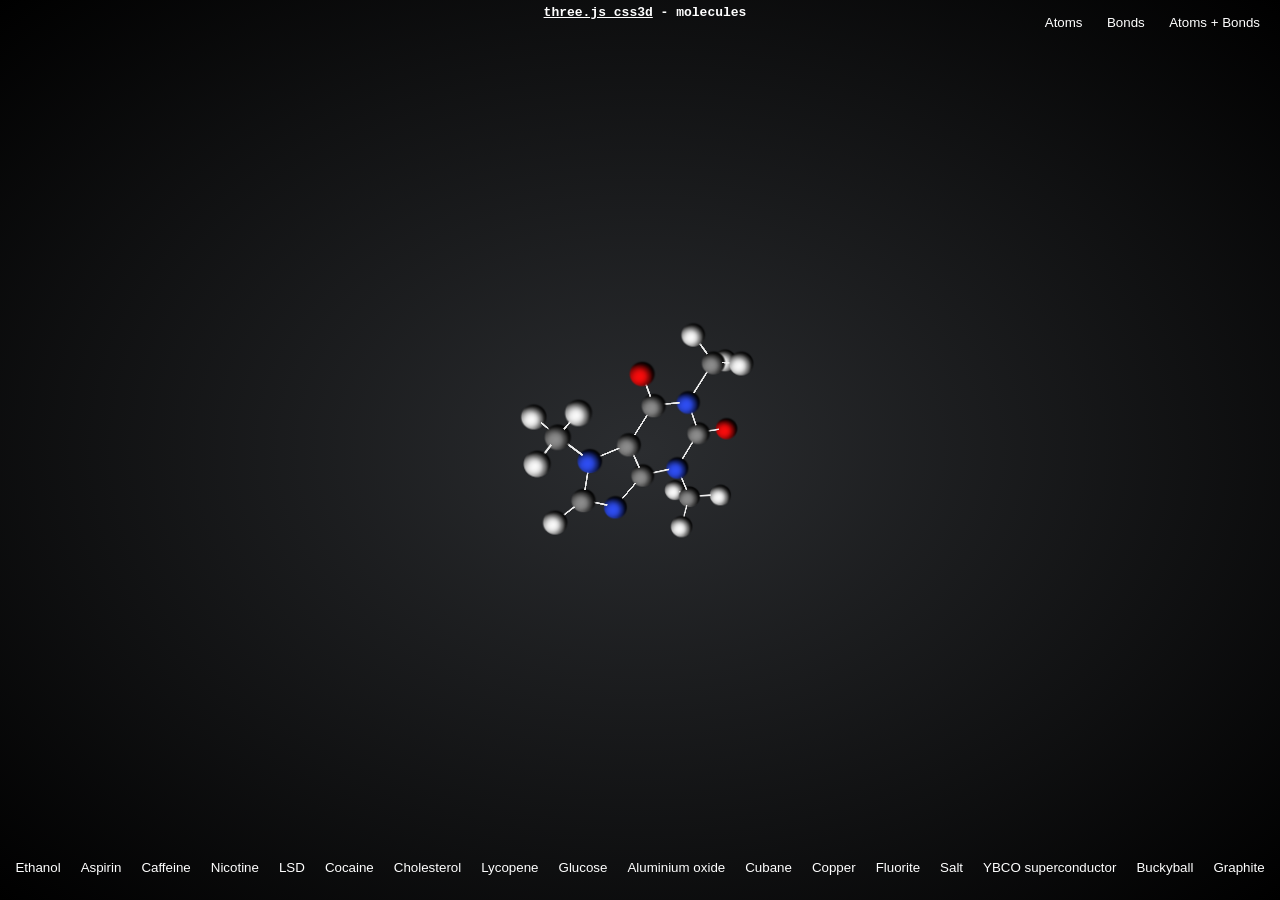
<file: libs/examples/css3d_molecules.html>
<!DOCTYPE html>
<html>
	<head>
		<title>three.js css3d - molecules</title>
		<meta charset="utf-8">
		<meta name="viewport" content="width=device-width, user-scalable=no, minimum-scale=1.0, maximum-scale=1.0">
		<style>
			html, body {
				height: 100%;
			}

			body {
				background-color: #050505;
				background: radial-gradient(ellipse at center,  rgba(43,45,48,1) 0%,rgba(0,0,0,1) 100%);

				margin: 0;
				font-family: Arial;
				overflow: hidden;
			}

			a {
				color: #ffffff;
			}

			#info {
				position: absolute;
				top: 0px;
				width: 100%;
				color: #ffffff;
				padding: 5px;
				font-family: Monospace;
				font-size: 13px;
				font-weight: bold;
				text-align: center;
				z-index: 1;
			}

			#menu {
				position: absolute;
				bottom: 20px;
				width: 100%;
				text-align: center;
				padding: 0;
				margin: 0;
			}

			#topmenu {
				position: absolute;
				top: 10px;
				right: 10px;
				width: 100%;
				text-align: right;
				padding: 0;
				margin: 0;
				z-index: 1;
			}

			button {
				color: rgb(255,255,255);
				background: transparent;
				border: 0px;
				padding: 5px 10px;
				cursor: pointer;
			}
			button:hover {
				background-color: rgba(0,255,255,0.5);
			}
			button:active {
				color: #000000;
				background-color: rgba(0,255,255,1);
			}

			.bond {
				width: 5px;
				height: 10px;
				background: #eee;
				display: block;
			}
		</style>
	</head>
	<body>
		<script src="../build/three.js"></script>
		<script src="js/controls/TrackballControls.js"></script>
		<script src="js/renderers/CSS3DRenderer.js"></script>
		<script src="js/loaders/PDBLoader.js"></script>

		<div id="container"></div>
		<div id="info"><a href="http://threejs.org" target="_blank" rel="noopener">three.js css3d</a> - molecules</div>
		<div id="topmenu">
			<button id="b_a">Atoms</button>
			<button id="b_b">Bonds</button>
			<button id="b_ab">Atoms + Bonds</button>
		</div>
		<div id="menu"></div>

		<script>
			var camera, scene, renderer;
			var controls;
			var root;

			var objects = [];
			var tmpVec1 = new THREE.Vector3();
			var tmpVec2 = new THREE.Vector3();
			var tmpVec3 = new THREE.Vector3();
			var tmpVec4 = new THREE.Vector3();
			var offset = new THREE.Vector3();

			var visualizationType = 2;

			var MOLECULES = {
				"Ethanol": "ethanol.pdb",
				"Aspirin": "aspirin.pdb",
				"Caffeine": "caffeine.pdb",
				"Nicotine": "nicotine.pdb",
				"LSD": "lsd.pdb",
				"Cocaine": "cocaine.pdb",
				"Cholesterol": "cholesterol.pdb",
				"Lycopene": "lycopene.pdb",
				"Glucose": "glucose.pdb",
				"Aluminium oxide": "Al2O3.pdb",
				"Cubane": "cubane.pdb",
				"Copper": "cu.pdb",
				"Fluorite": "caf2.pdb",
				"Salt": "nacl.pdb",
				"YBCO superconductor": "ybco.pdb",
				"Buckyball": "buckyball.pdb",
				//"Diamond": "diamond.pdb",
				"Graphite": "graphite.pdb"
			};

			var loader = new THREE.PDBLoader();
			var colorSpriteMap = {};
			var baseSprite = document.createElement( 'img' );

			var menu = document.getElementById( "menu" );

			init();
			animate();

			function init() {

				camera = new THREE.PerspectiveCamera( 70, window.innerWidth / window.innerHeight, 1, 5000 );
				camera.position.z = 1500;

				scene = new THREE.Scene();

				root = new THREE.Object3D();
				scene.add( root );

				//

				renderer = new THREE.CSS3DRenderer();
				renderer.setSize( window.innerWidth, window.innerHeight );
				document.getElementById( 'container' ).appendChild( renderer.domElement );

				//

				controls = new THREE.TrackballControls( camera, renderer.domElement );
				controls.rotateSpeed = 0.5;
				controls.addEventListener( 'change', render );

				//

				baseSprite.onload = function () {

					loadMolecule( "models/molecules/caffeine.pdb" );
					createMenu();

				};

				baseSprite.src = 'textures/sprites/ball.png';

				//

				window.addEventListener( 'resize', onWindowResize, false );

			}

			//

			function generateButtonCallback( url ) {

				return function () {

					loadMolecule( url );

				};

			}

			function createMenu() {

				for ( var m in MOLECULES ) {

					var button = document.createElement( 'button' );
					button.innerHTML = m;
					menu.appendChild( button );

					var url = "models/molecules/" + MOLECULES[ m ];

					button.addEventListener( 'click', generateButtonCallback( url ), false );

				}

				var b_a = document.getElementById( "b_a" );
				var b_b = document.getElementById( "b_b" );
				var b_ab = document.getElementById( "b_ab" );

				b_a.addEventListener( 'click', function () {

					visualizationType = 0;
					showAtoms();

				} );
				b_b.addEventListener( 'click', function () {

					visualizationType = 1;
					showBonds();

				} );
				b_ab.addEventListener( 'click', function () {

					visualizationType = 2;
					showAtomsBonds();

				} );

			}

			//

			function showAtoms() {

				for ( var i = 0; i < objects.length; i ++ ) {

					var object = objects[ i ];

					if ( object instanceof THREE.CSS3DSprite ) {

						object.element.style.display = "";
						object.visible = true;

					} else {

						object.element.style.display = "none";
						object.visible = false;

					}

				}

			}

			function showBonds() {

				for ( var i = 0; i < objects.length; i ++ ) {

					var object = objects[ i ];

					if ( object instanceof THREE.CSS3DSprite ) {

						object.element.style.display = "none";
						object.visible = false;

					} else {

						object.element.style.display = "";
						object.element.style.height = object.userData.bondLengthFull;
						object.visible = true;

					}

				}

			}

			function showAtomsBonds() {

				for ( var i = 0; i < objects.length; i ++ ) {

					var object = objects[ i ];

					object.element.style.display = "";
					object.visible = true;

					if ( ! ( object instanceof THREE.CSS3DSprite ) ) {

						object.element.style.height = object.userData.bondLengthShort;

					}

				}

			}

			//

			function colorify( ctx, width, height, color ) {

				var r = color.r, g = color.g, b = color.b;

				var imageData = ctx.getImageData( 0, 0, width, height );
				var data = imageData.data;

				for ( var i = 0, l = data.length; i < l; i += 4 ) {

					data[ i + 0 ] *= r;
					data[ i + 1 ] *= g;
					data[ i + 2 ] *= b;

				}

				ctx.putImageData( imageData, 0, 0 );

			}

			function imageToCanvas( image ) {

				var width = image.width;
				var height = image.height;

				var canvas = document.createElement( 'canvas' );

				canvas.width = width;
				canvas.height = height;

				var context = canvas.getContext( '2d' );
				context.drawImage( image, 0, 0, width, height );

				return canvas;

			}

			//

			function loadMolecule( url ) {

				for ( var i = 0; i < objects.length; i ++ ) {

					var object = objects[ i ];
					object.parent.remove( object );

				}

				objects = [];

				loader.load( url, function ( pdb ) {

					var geometryAtoms = pdb.geometryAtoms;
					var geometryBonds = pdb.geometryBonds;
					var json = pdb.json;

					geometryAtoms.computeBoundingBox();
					geometryAtoms.boundingBox.getCenter( offset ).negate();

					geometryAtoms.translate( offset.x, offset.y, offset.z );
					geometryBonds.translate( offset.x, offset.y, offset.z );

					var positions = geometryAtoms.getAttribute( 'position' );
					var colors = geometryAtoms.getAttribute( 'color' );

					var position = new THREE.Vector3();
					var color = new THREE.Color();

					for ( var i = 0; i < positions.count; i ++ ) {

						position.x = positions.getX( i );
						position.y = positions.getY( i );
						position.z = positions.getZ( i );

						color.r = colors.getX( i );
						color.g = colors.getY( i );
						color.b = colors.getZ( i );

						var atom = json.atoms[ i ];
						var element = atom[ 4 ];

						if ( ! colorSpriteMap[ element ] ) {

							var canvas = imageToCanvas( baseSprite );
							var context = canvas.getContext( '2d' );

							colorify( context, canvas.width, canvas.height, color );

							var dataUrl = canvas.toDataURL();

							colorSpriteMap[ element ] = dataUrl;

						}

						var colorSprite = colorSpriteMap[ element ];

						var atom = document.createElement( 'img' );
						atom.src = colorSprite;

						var object = new THREE.CSS3DSprite( atom );
						object.position.copy( position );
						object.position.multiplyScalar( 75 );

						object.matrixAutoUpdate = false;
						object.updateMatrix();

						root.add( object );

						objects.push( object );

					}

					positions = geometryBonds.getAttribute( 'position' );

					var start = new THREE.Vector3();
					var end = new THREE.Vector3();

					for ( var i = 0; i < positions.count; i += 2 ) {

						start.x = positions.getX( i );
						start.y = positions.getY( i );
						start.z = positions.getZ( i );

						end.x = positions.getX( i + 1 );
						end.y = positions.getY( i + 1 );
						end.z = positions.getZ( i + 1 );

						start.multiplyScalar( 75 );
						end.multiplyScalar( 75 );

						tmpVec1.subVectors( end, start );
						var bondLength = tmpVec1.length() - 50;

						//

						var bond = document.createElement( 'div' );
						bond.className = "bond";
						bond.style.height = bondLength + "px";

						var object = new THREE.CSS3DObject( bond );
						object.position.copy( start );
						object.position.lerp( end, 0.5 );

						object.userData.bondLengthShort = bondLength + "px";
						object.userData.bondLengthFull = ( bondLength + 55 ) + "px";

						//

						var axis = tmpVec2.set( 0, 1, 0 ).cross( tmpVec1 );
						var radians = Math.acos( tmpVec3.set( 0, 1, 0 ).dot( tmpVec4.copy( tmpVec1 ).normalize() ) );

						var objMatrix = new THREE.Matrix4().makeRotationAxis( axis.normalize(), radians );
						object.matrix = objMatrix;
						object.rotation.setFromRotationMatrix( object.matrix, object.rotation.order );

						object.matrixAutoUpdate = false;
						object.updateMatrix();

						root.add( object );

						objects.push( object );

						//

						var bond = document.createElement( 'div' );
						bond.className = "bond";
						bond.style.height = bondLength + "px";

						var joint = new THREE.Object3D( bond );
						joint.position.copy( start );
						joint.position.lerp( end, 0.5 );

						joint.matrix.copy( objMatrix );
						joint.rotation.setFromRotationMatrix( joint.matrix, joint.rotation.order );

						joint.matrixAutoUpdate = false;
						joint.updateMatrix();

						var object = new THREE.CSS3DObject( bond );
						object.rotation.y = Math.PI / 2;

						object.matrixAutoUpdate = false;
						object.updateMatrix();

						object.userData.bondLengthShort = bondLength + "px";
						object.userData.bondLengthFull = ( bondLength + 55 ) + "px";

						object.userData.joint = joint;

						joint.add( object );
						root.add( joint );

						objects.push( object );

					}

					//console.log( "CSS3DObjects:", objects.length );

					switch ( visualizationType ) {

						case 0:
							showAtoms();
							break;
						case 1:
							showBonds();
							break;
						case 2:
							showAtomsBonds();
							break;

					}

					render();

				} );


			}

			//

			function onWindowResize() {

				camera.aspect = window.innerWidth / window.innerHeight;
				camera.updateProjectionMatrix();

				renderer.setSize( window.innerWidth, window.innerHeight );

				render();

			}

			function animate() {

				requestAnimationFrame( animate );
				controls.update();

				var time = Date.now() * 0.0004;

				root.rotation.x = time;
				root.rotation.y = time * 0.7;

				render();

			}

			function render() {

				renderer.render( scene, camera );

			}

    </script>
  </body>

</html>
</file>
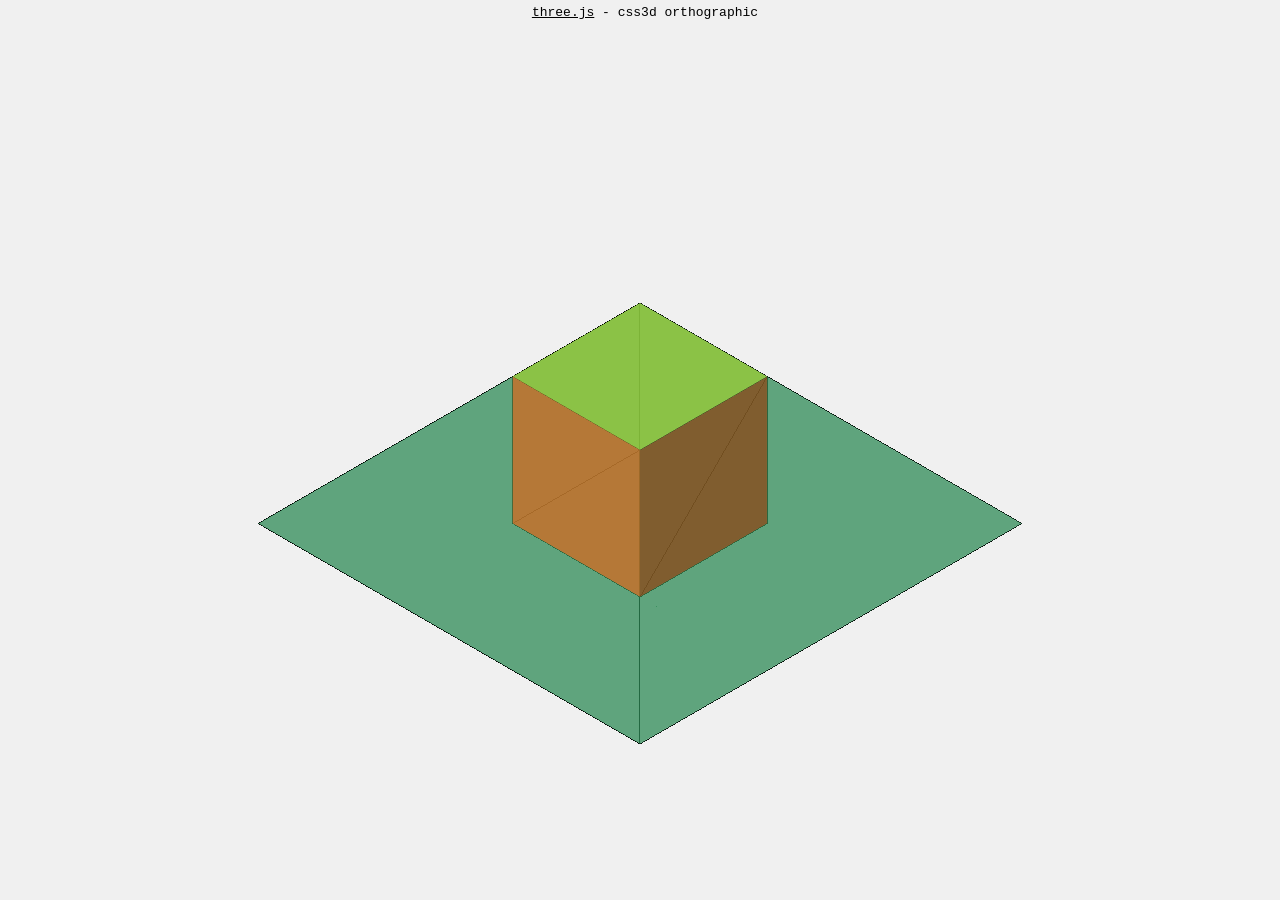
<file: libs/examples/css3d_orthographic.html>
<!DOCTYPE html>
<html>
	<head>
		<meta charset="utf-8">
		<meta name="viewport" content="width=device-width, user-scalable=no, minimum-scale=1.0, maximum-scale=1.0">
		<style>
			body {
				background-color: #ffffff;
				margin: 0;
				overflow: hidden;
			}
			#info {
				position: absolute;
				top: 0px;
				width: 100%;
				color: #000000;
				padding: 5px;
				font-family: Monospace;
				font-size: 13px;
				text-align: center;
				z-index: 1;
			}

			a {
				color: #000000;
			}

		</style>
	</head>
	<body>
		<div id="info"><a href="http://threejs.org" target="_blank" rel="noopener">three.js</a> - css3d orthographic</div>

		<script src="../build/three.js"></script>

		<script src="js/controls/OrbitControls.js"></script>

		<script src="js/renderers/CSS3DRenderer.js"></script>

		<script>

			var camera, scene, renderer;

			var scene2, renderer2;

			init();
			animate();

			function init() {

				var frustumSize = 500;
				var aspect = window.innerWidth / window.innerHeight;
				camera = new THREE.OrthographicCamera( frustumSize * aspect / - 2, frustumSize * aspect / 2, frustumSize / 2, frustumSize / - 2, 1, 1000 );

				camera.position.set( - 200, 200, 200 );

				var controls = new THREE.OrbitControls( camera );

				scene = new THREE.Scene();
				scene.background = new THREE.Color( 0xf0f0f0 );

				scene2 = new THREE.Scene();

				var material = new THREE.MeshBasicMaterial( { color: 0x000000, wireframe: true, wireframeLinewidth: 1, side: THREE.DoubleSide } );

				// left
				createPlane(
					100, 100,
					'chocolate',
					new THREE.Vector3( - 50, 0, 0 ),
					new THREE.Euler( 0, - 90 * THREE.Math.DEG2RAD, 0 )
				);
				// right
				createPlane(
					100, 100,
					'saddlebrown',
					new THREE.Vector3( 0, 0, 50 ),
					new THREE.Euler( 0, 0, 0 )
				);
				// top
				createPlane(
					100, 100,
					'yellowgreen',
					new THREE.Vector3( 0, 50, 0 ),
					new THREE.Euler( - 90 * THREE.Math.DEG2RAD, 0, 0 )
				);
				// bottom
				createPlane(
					300, 300,
					'seagreen',
					new THREE.Vector3( 0, - 50, 0 ),
					new THREE.Euler( - 90 * THREE.Math.DEG2RAD, 0, 0 )
				);

				//

				renderer = new THREE.WebGLRenderer();
				renderer.setPixelRatio( window.devicePixelRatio );
				renderer.setSize( window.innerWidth, window.innerHeight );
				document.body.appendChild( renderer.domElement );

				renderer2 = new THREE.CSS3DRenderer();
				renderer2.setSize( window.innerWidth, window.innerHeight );
				renderer2.domElement.style.position = 'absolute';
				renderer2.domElement.style.top = 0;
				document.body.appendChild( renderer2.domElement );

				function createPlane( width, height, cssColor, pos, rot ) {

					var element = document.createElement( 'div' );
					element.style.width = width + 'px';
					element.style.height = height + 'px';
					element.style.opacity = 0.75;
					element.style.background = cssColor;

					var object = new THREE.CSS3DObject( element );
					object.position.copy( pos );
					object.rotation.copy( rot );
					scene2.add( object );

					var geometry = new THREE.PlaneBufferGeometry( width, height );
					var mesh = new THREE.Mesh( geometry, material );
					mesh.position.copy( object.position );
					mesh.rotation.copy( object.rotation );
					scene.add( mesh );

				}

			}

			function animate() {

				requestAnimationFrame( animate );

				renderer.render( scene, camera );
				renderer2.render( scene2, camera );

			}

		</script>
	</body>
</html>
</file>
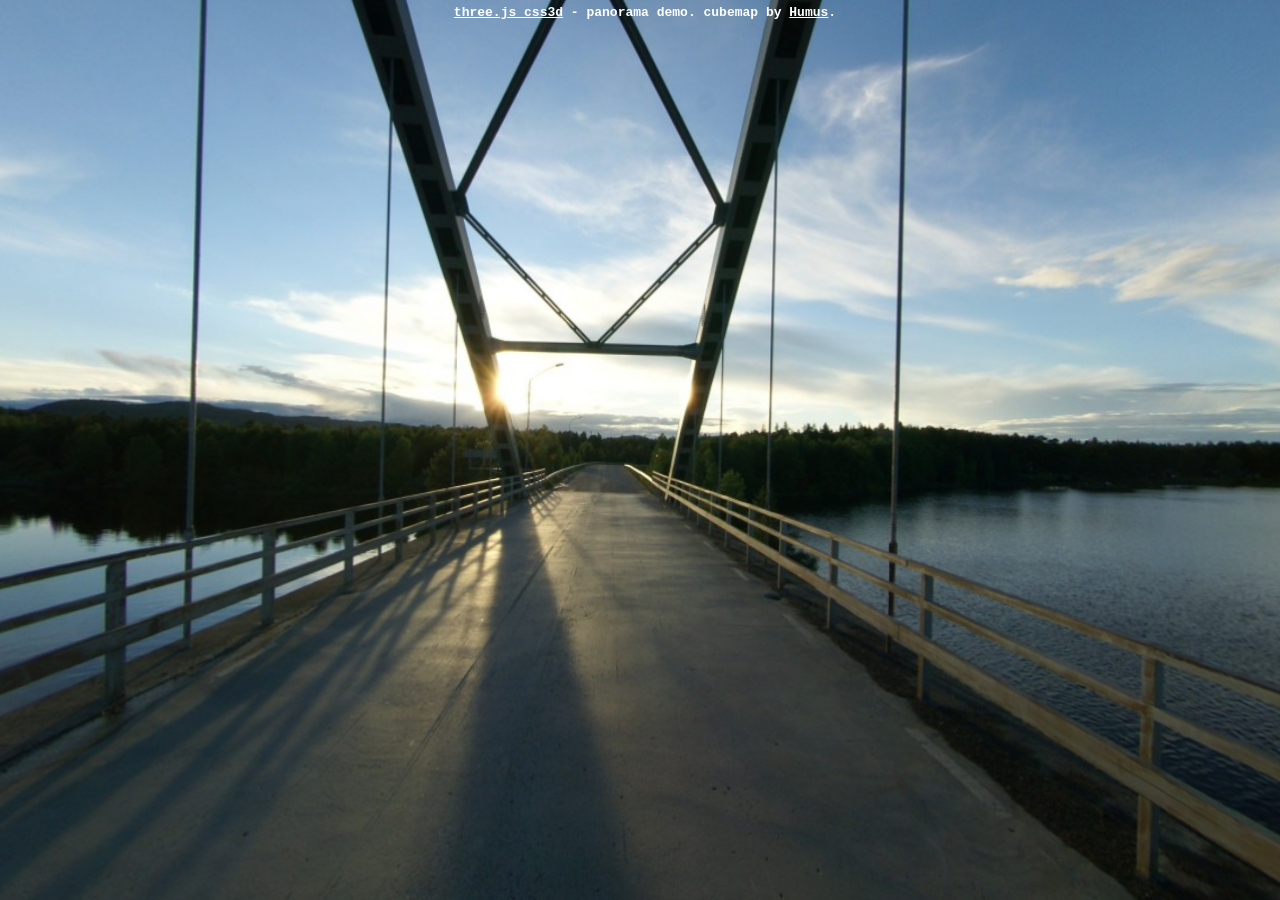
<file: libs/examples/css3d_panorama.html>
<!DOCTYPE html>
<html>
	<head>
		<title>three.js css3d - panorama</title>
		<meta charset="utf-8">
		<meta name="viewport" content="width=device-width, user-scalable=no, minimum-scale=1.0, maximum-scale=1.0">
		<style>
			body {
				background-color: #000000;
				margin: 0;
				cursor: move;
				overflow: hidden;
			}

			a {
				color: #ffffff;
			}

			#info {
				position: absolute;
				width: 100%;
				color: #ffffff;
				padding: 5px;
				font-family: Monospace;
				font-size: 13px;
				font-weight: bold;
				text-align: center;
				z-index: 1;
			}
		</style>
	</head>
	<body>
		<script src="../build/three.js"></script>
		<script src="js/renderers/CSS3DRenderer.js"></script>

		<div id="info"><a href="http://threejs.org" target="_blank" rel="noopener">three.js css3d</a> - panorama demo. cubemap by <a href="http://www.humus.name/index.php?page=Textures" target="_blank" rel="noopener">Humus</a>.</div>

		<script>

			var camera, scene, renderer;
			var target = new THREE.Vector3();

			var lon = 90, lat = 0;
			var phi = 0, theta = 0;

			var touchX, touchY;

			init();
			animate();

			function init() {

				camera = new THREE.PerspectiveCamera( 75, window.innerWidth / window.innerHeight, 1, 1000 );

				scene = new THREE.Scene();

				var sides = [
					{
						url: 'textures/cube/Bridge2/posx.jpg',
						position: [ - 512, 0, 0 ],
						rotation: [ 0, Math.PI / 2, 0 ]
					},
					{
						url: 'textures/cube/Bridge2/negx.jpg',
						position: [ 512, 0, 0 ],
						rotation: [ 0, - Math.PI / 2, 0 ]
					},
					{
						url: 'textures/cube/Bridge2/posy.jpg',
						position: [ 0, 512, 0 ],
						rotation: [ Math.PI / 2, 0, Math.PI ]
					},
					{
						url: 'textures/cube/Bridge2/negy.jpg',
						position: [ 0, - 512, 0 ],
						rotation: [ - Math.PI / 2, 0, Math.PI ]
					},
					{
						url: 'textures/cube/Bridge2/posz.jpg',
						position: [ 0, 0, 512 ],
						rotation: [ 0, Math.PI, 0 ]
					},
					{
						url: 'textures/cube/Bridge2/negz.jpg',
						position: [ 0, 0, - 512 ],
						rotation: [ 0, 0, 0 ]
					}
				];

				for ( var i = 0; i < sides.length; i ++ ) {

					var side = sides[ i ];

					var element = document.createElement( 'img' );
					element.width = 1026; // 2 pixels extra to close the gap.
					element.src = side.url;

					var object = new THREE.CSS3DObject( element );
					object.position.fromArray( side.position );
					object.rotation.fromArray( side.rotation );
					scene.add( object );

				}

				renderer = new THREE.CSS3DRenderer();
				renderer.setSize( window.innerWidth, window.innerHeight );
				document.body.appendChild( renderer.domElement );

				//

				document.addEventListener( 'mousedown', onDocumentMouseDown, false );
				document.addEventListener( 'wheel', onDocumentMouseWheel, false );

				document.addEventListener( 'touchstart', onDocumentTouchStart, false );
				document.addEventListener( 'touchmove', onDocumentTouchMove, false );

				window.addEventListener( 'resize', onWindowResize, false );

			}

			function onWindowResize() {

				camera.aspect = window.innerWidth / window.innerHeight;
				camera.updateProjectionMatrix();

				renderer.setSize( window.innerWidth, window.innerHeight );

			}

			function onDocumentMouseDown( event ) {

				event.preventDefault();

				document.addEventListener( 'mousemove', onDocumentMouseMove, false );
				document.addEventListener( 'mouseup', onDocumentMouseUp, false );

			}

			function onDocumentMouseMove( event ) {

				var movementX = event.movementX || event.mozMovementX || event.webkitMovementX || 0;
				var movementY = event.movementY || event.mozMovementY || event.webkitMovementY || 0;

				lon -= movementX * 0.1;
				lat += movementY * 0.1;

			}

			function onDocumentMouseUp() {

				document.removeEventListener( 'mousemove', onDocumentMouseMove );
				document.removeEventListener( 'mouseup', onDocumentMouseUp );

			}

			function onDocumentMouseWheel( event ) {

				var fov = camera.fov + event.deltaY * 0.05;

				camera.fov = THREE.Math.clamp( fov, 10, 75 );

				camera.updateProjectionMatrix();

			}

			function onDocumentTouchStart( event ) {

				event.preventDefault();

				var touch = event.touches[ 0 ];

				touchX = touch.screenX;
				touchY = touch.screenY;

			}

			function onDocumentTouchMove( event ) {

				event.preventDefault();

				var touch = event.touches[ 0 ];

				lon -= ( touch.screenX - touchX ) * 0.1;
				lat += ( touch.screenY - touchY ) * 0.1;

				touchX = touch.screenX;
				touchY = touch.screenY;

			}

			function animate() {

				requestAnimationFrame( animate );

				lon += 0.1;
				lat = Math.max( - 85, Math.min( 85, lat ) );
				phi = THREE.Math.degToRad( 90 - lat );
				theta = THREE.Math.degToRad( lon );

				target.x = Math.sin( phi ) * Math.cos( theta );
				target.y = Math.cos( phi );
				target.z = Math.sin( phi ) * Math.sin( theta );

				camera.lookAt( target );

				renderer.render( scene, camera );

			}

		</script>
	</body>
</html>
</file>
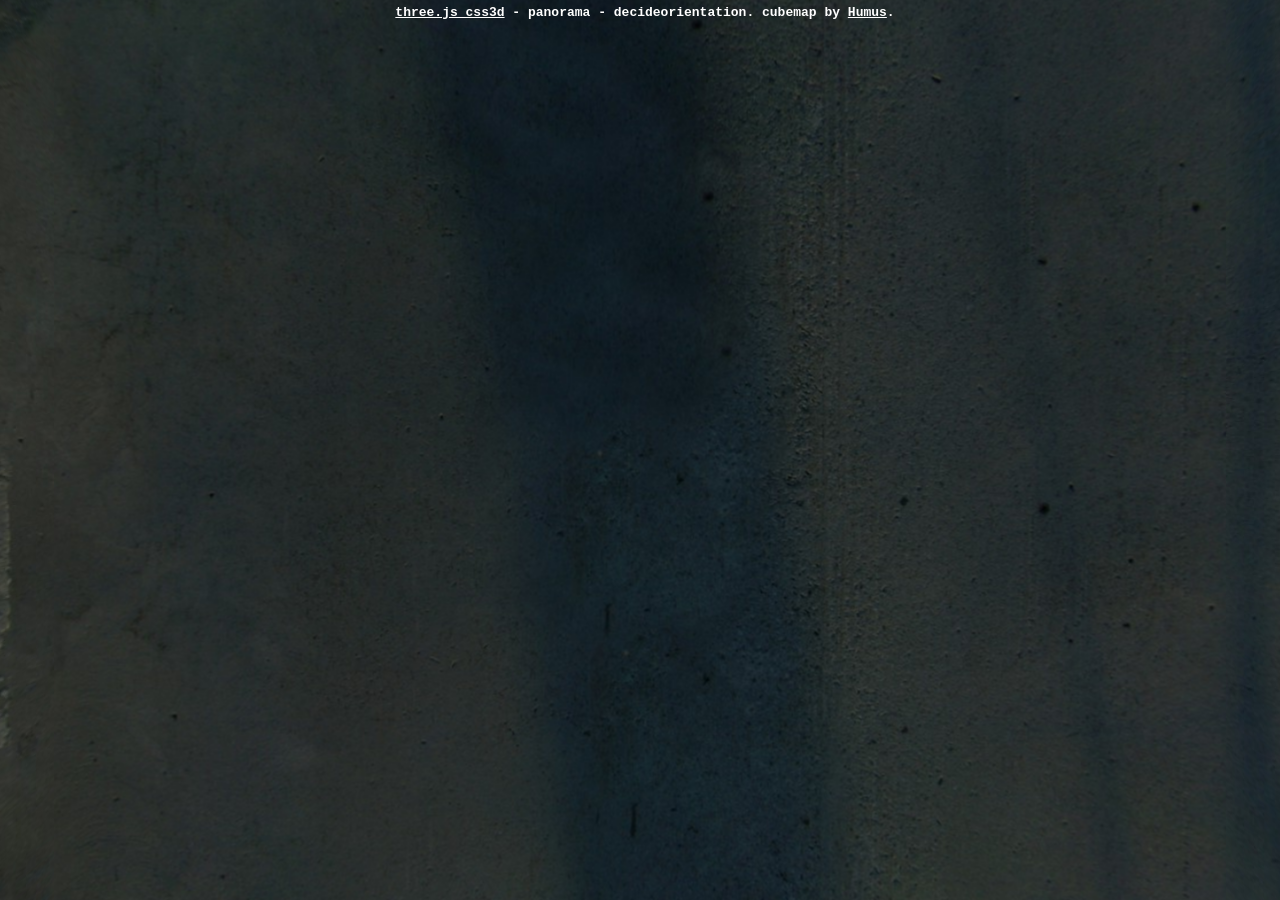
<file: libs/examples/css3d_panorama_deviceorientation.html>
<!DOCTYPE html>
<html>
	<head>
		<title>three.js css3d - panorama - deviceorientation</title>
		<meta charset="utf-8">
		<meta name="viewport" content="width=device-width, user-scalable=no, minimum-scale=1.0, maximum-scale=1.0">
		<style>
			body {
				background-color: #000000;
				margin: 0;
				cursor: move;
				overflow: hidden;
			}

			a {
				color: #ffffff;
			}

			#info {
				position: absolute;
				width: 100%;
				color: #ffffff;
				padding: 5px;
				font-family: Monospace;
				font-size: 13px;
				font-weight: bold;
				text-align: center;
				z-index: 1;
			}
		</style>
	</head>
	<body>
		<script src="../build/three.js"></script>
		<script src="js/controls/DeviceOrientationControls.js"></script>
		<script src="js/renderers/CSS3DRenderer.js"></script>

		<div id="info"><a href="http://threejs.org" target="_blank" rel="noopener">three.js css3d</a> - panorama - decideorientation. cubemap by <a href="http://www.humus.name/index.php?page=Textures" target="_blank" rel="noopener">Humus</a>.</div>

		<script>

			var camera, scene, renderer;
			var controls;

			init();
			animate();

			function init() {

				camera = new THREE.PerspectiveCamera( 75, window.innerWidth / window.innerHeight, 1, 1000 );

				controls = new THREE.DeviceOrientationControls( camera );

				scene = new THREE.Scene();

				var sides = [
					{
						url: 'textures/cube/Bridge2/posx.jpg',
						position: [ - 512, 0, 0 ],
						rotation: [ 0, Math.PI / 2, 0 ]
					},
					{
						url: 'textures/cube/Bridge2/negx.jpg',
						position: [ 512, 0, 0 ],
						rotation: [ 0, - Math.PI / 2, 0 ]
					},
					{
						url: 'textures/cube/Bridge2/posy.jpg',
						position: [ 0, 512, 0 ],
						rotation: [ Math.PI / 2, 0, Math.PI ]
					},
					{
						url: 'textures/cube/Bridge2/negy.jpg',
						position: [ 0, - 512, 0 ],
						rotation: [ - Math.PI / 2, 0, Math.PI ]
					},
					{
						url: 'textures/cube/Bridge2/posz.jpg',
						position: [ 0, 0, 512 ],
						rotation: [ 0, Math.PI, 0 ]
					},
					{
						url: 'textures/cube/Bridge2/negz.jpg',
						position: [ 0, 0, - 512 ],
						rotation: [ 0, 0, 0 ]
					}
				];

				var cube = new THREE.Object3D();
				scene.add( cube );

				for ( var i = 0; i < sides.length; i ++ ) {

					var side = sides[ i ];

					var element = document.createElement( 'img' );
					element.width = 1026; // 2 pixels extra to close the gap.
					element.src = side.url;

					var object = new THREE.CSS3DObject( element );
					object.position.fromArray( side.position );
					object.rotation.fromArray( side.rotation );
					cube.add( object );

				}

				renderer = new THREE.CSS3DRenderer();
				renderer.setSize( window.innerWidth, window.innerHeight );
				document.body.appendChild( renderer.domElement );

				//

				window.addEventListener( 'resize', onWindowResize, false );

			}

			function onWindowResize() {

				camera.aspect = window.innerWidth / window.innerHeight;
				camera.updateProjectionMatrix();

				renderer.setSize( window.innerWidth, window.innerHeight );

			}

			function animate() {

				requestAnimationFrame( animate );

				controls.update();
				renderer.render( scene, camera );

			}

		</script>
	</body>
</html>
</file>
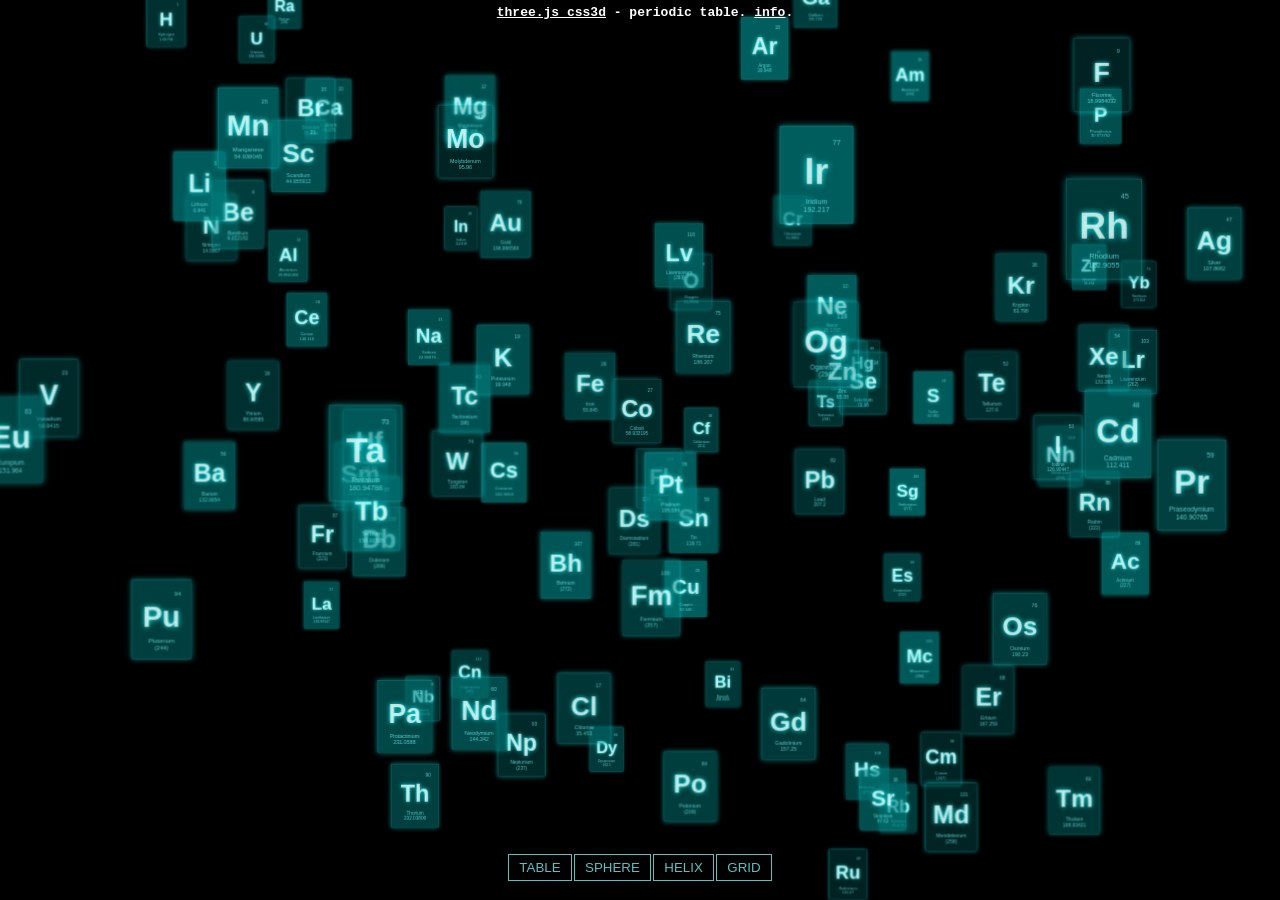
<file: libs/examples/css3d_periodictable.html>
<!DOCTYPE html>
<html>
	<head>
		<title>three.js css3d - periodic table</title>
		<meta charset="utf-8">
		<meta name="viewport" content="width=device-width, user-scalable=no, minimum-scale=1.0, maximum-scale=1.0">
		<style>
			html, body {
				height: 100%;
			}

			body {
				background-color: #000000;
				margin: 0;
				font-family: Helvetica, sans-serif;;
				overflow: hidden;
			}

			a {
				color: #ffffff;
			}

			#info {
				position: absolute;
				width: 100%;
				color: #ffffff;
				padding: 5px;
				font-family: Monospace;
				font-size: 13px;
				font-weight: bold;
				text-align: center;
				z-index: 1;
			}

			#menu {
				position: absolute;
				bottom: 20px;
				width: 100%;
				text-align: center;
			}

			.element {
				width: 120px;
				height: 160px;
				box-shadow: 0px 0px 12px rgba(0,255,255,0.5);
				border: 1px solid rgba(127,255,255,0.25);
				text-align: center;
				cursor: default;
			}

			.element:hover {
				box-shadow: 0px 0px 12px rgba(0,255,255,0.75);
				border: 1px solid rgba(127,255,255,0.75);
			}

				.element .number {
					position: absolute;
					top: 20px;
					right: 20px;
					font-size: 12px;
					color: rgba(127,255,255,0.75);
				}

				.element .symbol {
					position: absolute;
					top: 40px;
					left: 0px;
					right: 0px;
					font-size: 60px;
					font-weight: bold;
					color: rgba(255,255,255,0.75);
					text-shadow: 0 0 10px rgba(0,255,255,0.95);
				}

				.element .details {
					position: absolute;
					bottom: 15px;
					left: 0px;
					right: 0px;
					font-size: 12px;
					color: rgba(127,255,255,0.75);
				}

			button {
				color: rgba(127,255,255,0.75);
				background: transparent;
				outline: 1px solid rgba(127,255,255,0.75);
				border: 0px;
				padding: 5px 10px;
				cursor: pointer;
			}
			button:hover {
				background-color: rgba(0,255,255,0.5);
			}
			button:active {
				color: #000000;
				background-color: rgba(0,255,255,0.75);
			}
		</style>
	</head>
	<body>
		<script src="../build/three.js"></script>
		<script src="js/libs/tween.min.js"></script>
		<script src="js/controls/TrackballControls.js"></script>
		<script src="js/renderers/CSS3DRenderer.js"></script>

		<div id="info"><a href="http://threejs.org" target="_blank" rel="noopener">three.js css3d</a> - periodic table. <a href="https://plus.google.com/113862800338869870683/posts/QcFk5HrWran" target="_blank" rel="noopener">info</a>.</div>
		<div id="container"></div>
		<div id="menu">
			<button id="table">TABLE</button>
			<button id="sphere">SPHERE</button>
			<button id="helix">HELIX</button>
			<button id="grid">GRID</button>
		</div>

		<script>

			var table = [
				"H", "Hydrogen", "1.00794", 1, 1,
				"He", "Helium", "4.002602", 18, 1,
				"Li", "Lithium", "6.941", 1, 2,
				"Be", "Beryllium", "9.012182", 2, 2,
				"B", "Boron", "10.811", 13, 2,
				"C", "Carbon", "12.0107", 14, 2,
				"N", "Nitrogen", "14.0067", 15, 2,
				"O", "Oxygen", "15.9994", 16, 2,
				"F", "Fluorine", "18.9984032", 17, 2,
				"Ne", "Neon", "20.1797", 18, 2,
				"Na", "Sodium", "22.98976...", 1, 3,
				"Mg", "Magnesium", "24.305", 2, 3,
				"Al", "Aluminium", "26.9815386", 13, 3,
				"Si", "Silicon", "28.0855", 14, 3,
				"P", "Phosphorus", "30.973762", 15, 3,
				"S", "Sulfur", "32.065", 16, 3,
				"Cl", "Chlorine", "35.453", 17, 3,
				"Ar", "Argon", "39.948", 18, 3,
				"K", "Potassium", "39.948", 1, 4,
				"Ca", "Calcium", "40.078", 2, 4,
				"Sc", "Scandium", "44.955912", 3, 4,
				"Ti", "Titanium", "47.867", 4, 4,
				"V", "Vanadium", "50.9415", 5, 4,
				"Cr", "Chromium", "51.9961", 6, 4,
				"Mn", "Manganese", "54.938045", 7, 4,
				"Fe", "Iron", "55.845", 8, 4,
				"Co", "Cobalt", "58.933195", 9, 4,
				"Ni", "Nickel", "58.6934", 10, 4,
				"Cu", "Copper", "63.546", 11, 4,
				"Zn", "Zinc", "65.38", 12, 4,
				"Ga", "Gallium", "69.723", 13, 4,
				"Ge", "Germanium", "72.63", 14, 4,
				"As", "Arsenic", "74.9216", 15, 4,
				"Se", "Selenium", "78.96", 16, 4,
				"Br", "Bromine", "79.904", 17, 4,
				"Kr", "Krypton", "83.798", 18, 4,
				"Rb", "Rubidium", "85.4678", 1, 5,
				"Sr", "Strontium", "87.62", 2, 5,
				"Y", "Yttrium", "88.90585", 3, 5,
				"Zr", "Zirconium", "91.224", 4, 5,
				"Nb", "Niobium", "92.90628", 5, 5,
				"Mo", "Molybdenum", "95.96", 6, 5,
				"Tc", "Technetium", "(98)", 7, 5,
				"Ru", "Ruthenium", "101.07", 8, 5,
				"Rh", "Rhodium", "102.9055", 9, 5,
				"Pd", "Palladium", "106.42", 10, 5,
				"Ag", "Silver", "107.8682", 11, 5,
				"Cd", "Cadmium", "112.411", 12, 5,
				"In", "Indium", "114.818", 13, 5,
				"Sn", "Tin", "118.71", 14, 5,
				"Sb", "Antimony", "121.76", 15, 5,
				"Te", "Tellurium", "127.6", 16, 5,
				"I", "Iodine", "126.90447", 17, 5,
				"Xe", "Xenon", "131.293", 18, 5,
				"Cs", "Caesium", "132.9054", 1, 6,
				"Ba", "Barium", "132.9054", 2, 6,
				"La", "Lanthanum", "138.90547", 4, 9,
				"Ce", "Cerium", "140.116", 5, 9,
				"Pr", "Praseodymium", "140.90765", 6, 9,
				"Nd", "Neodymium", "144.242", 7, 9,
				"Pm", "Promethium", "(145)", 8, 9,
				"Sm", "Samarium", "150.36", 9, 9,
				"Eu", "Europium", "151.964", 10, 9,
				"Gd", "Gadolinium", "157.25", 11, 9,
				"Tb", "Terbium", "158.92535", 12, 9,
				"Dy", "Dysprosium", "162.5", 13, 9,
				"Ho", "Holmium", "164.93032", 14, 9,
				"Er", "Erbium", "167.259", 15, 9,
				"Tm", "Thulium", "168.93421", 16, 9,
				"Yb", "Ytterbium", "173.054", 17, 9,
				"Lu", "Lutetium", "174.9668", 18, 9,
				"Hf", "Hafnium", "178.49", 4, 6,
				"Ta", "Tantalum", "180.94788", 5, 6,
				"W", "Tungsten", "183.84", 6, 6,
				"Re", "Rhenium", "186.207", 7, 6,
				"Os", "Osmium", "190.23", 8, 6,
				"Ir", "Iridium", "192.217", 9, 6,
				"Pt", "Platinum", "195.084", 10, 6,
				"Au", "Gold", "196.966569", 11, 6,
				"Hg", "Mercury", "200.59", 12, 6,
				"Tl", "Thallium", "204.3833", 13, 6,
				"Pb", "Lead", "207.2", 14, 6,
				"Bi", "Bismuth", "208.9804", 15, 6,
				"Po", "Polonium", "(209)", 16, 6,
				"At", "Astatine", "(210)", 17, 6,
				"Rn", "Radon", "(222)", 18, 6,
				"Fr", "Francium", "(223)", 1, 7,
				"Ra", "Radium", "(226)", 2, 7,
				"Ac", "Actinium", "(227)", 4, 10,
				"Th", "Thorium", "232.03806", 5, 10,
				"Pa", "Protactinium", "231.0588", 6, 10,
				"U", "Uranium", "238.02891", 7, 10,
				"Np", "Neptunium", "(237)", 8, 10,
				"Pu", "Plutonium", "(244)", 9, 10,
				"Am", "Americium", "(243)", 10, 10,
				"Cm", "Curium", "(247)", 11, 10,
				"Bk", "Berkelium", "(247)", 12, 10,
				"Cf", "Californium", "(251)", 13, 10,
				"Es", "Einstenium", "(252)", 14, 10,
				"Fm", "Fermium", "(257)", 15, 10,
				"Md", "Mendelevium", "(258)", 16, 10,
				"No", "Nobelium", "(259)", 17, 10,
				"Lr", "Lawrencium", "(262)", 18, 10,
				"Rf", "Rutherfordium", "(267)", 4, 7,
				"Db", "Dubnium", "(268)", 5, 7,
				"Sg", "Seaborgium", "(271)", 6, 7,
				"Bh", "Bohrium", "(272)", 7, 7,
				"Hs", "Hassium", "(270)", 8, 7,
				"Mt", "Meitnerium", "(276)", 9, 7,
				"Ds", "Darmstadium", "(281)", 10, 7,
				"Rg", "Roentgenium", "(280)", 11, 7,
				"Cn", "Copernicium", "(285)", 12, 7,
				"Nh", "Nihonium", "(286)", 13, 7,
				"Fl", "Flerovium", "(289)", 14, 7,
				"Mc", "Moscovium", "(290)", 15, 7,
				"Lv", "Livermorium", "(293)", 16, 7,
				"Ts", "Tennessine", "(294)", 17, 7,
				"Og", "Oganesson", "(294)", 18, 7
			];

			var camera, scene, renderer;
			var controls;

			var objects = [];
			var targets = { table: [], sphere: [], helix: [], grid: [] };

			init();
			animate();

			function init() {

				camera = new THREE.PerspectiveCamera( 40, window.innerWidth / window.innerHeight, 1, 10000 );
				camera.position.z = 3000;

				scene = new THREE.Scene();

				// table

				for ( var i = 0; i < table.length; i += 5 ) {

					var element = document.createElement( 'div' );
					element.className = 'element';
					element.style.backgroundColor = 'rgba(0,127,127,' + ( Math.random() * 0.5 + 0.25 ) + ')';

					var number = document.createElement( 'div' );
					number.className = 'number';
					number.textContent = ( i / 5 ) + 1;
					element.appendChild( number );

					var symbol = document.createElement( 'div' );
					symbol.className = 'symbol';
					symbol.textContent = table[ i ];
					element.appendChild( symbol );

					var details = document.createElement( 'div' );
					details.className = 'details';
					details.innerHTML = table[ i + 1 ] + '<br>' + table[ i + 2 ];
					element.appendChild( details );

					var object = new THREE.CSS3DObject( element );
					object.position.x = Math.random() * 4000 - 2000;
					object.position.y = Math.random() * 4000 - 2000;
					object.position.z = Math.random() * 4000 - 2000;
					scene.add( object );

					objects.push( object );

					//

					var object = new THREE.Object3D();
					object.position.x = ( table[ i + 3 ] * 140 ) - 1330;
					object.position.y = - ( table[ i + 4 ] * 180 ) + 990;

					targets.table.push( object );

				}

				// sphere

				var vector = new THREE.Vector3();

				for ( var i = 0, l = objects.length; i < l; i ++ ) {

					var phi = Math.acos( - 1 + ( 2 * i ) / l );
					var theta = Math.sqrt( l * Math.PI ) * phi;

					var object = new THREE.Object3D();

					object.position.setFromSphericalCoords( 800, phi, theta );

					vector.copy( object.position ).multiplyScalar( 2 );

					object.lookAt( vector );

					targets.sphere.push( object );

				}

				// helix

				var vector = new THREE.Vector3();

				for ( var i = 0, l = objects.length; i < l; i ++ ) {

					var theta = i * 0.175 + Math.PI;
					var y = - ( i * 8 ) + 450;

					var object = new THREE.Object3D();

					object.position.setFromCylindricalCoords( 900, theta, y );

					vector.x = object.position.x * 2;
					vector.y = object.position.y;
					vector.z = object.position.z * 2;

					object.lookAt( vector );

					targets.helix.push( object );

				}

				// grid

				for ( var i = 0; i < objects.length; i ++ ) {

					var object = new THREE.Object3D();

					object.position.x = ( ( i % 5 ) * 400 ) - 800;
					object.position.y = ( - ( Math.floor( i / 5 ) % 5 ) * 400 ) + 800;
					object.position.z = ( Math.floor( i / 25 ) ) * 1000 - 2000;

					targets.grid.push( object );

				}

				//

				renderer = new THREE.CSS3DRenderer();
				renderer.setSize( window.innerWidth, window.innerHeight );
				document.getElementById( 'container' ).appendChild( renderer.domElement );

				//

				controls = new THREE.TrackballControls( camera, renderer.domElement );
				controls.rotateSpeed = 0.5;
				controls.minDistance = 500;
				controls.maxDistance = 6000;
				controls.addEventListener( 'change', render );

				var button = document.getElementById( 'table' );
				button.addEventListener( 'click', function () {

					transform( targets.table, 2000 );

				}, false );

				var button = document.getElementById( 'sphere' );
				button.addEventListener( 'click', function () {

					transform( targets.sphere, 2000 );

				}, false );

				var button = document.getElementById( 'helix' );
				button.addEventListener( 'click', function () {

					transform( targets.helix, 2000 );

				}, false );

				var button = document.getElementById( 'grid' );
				button.addEventListener( 'click', function () {

					transform( targets.grid, 2000 );

				}, false );

				transform( targets.table, 2000 );

				//

				window.addEventListener( 'resize', onWindowResize, false );

			}

			function transform( targets, duration ) {

				TWEEN.removeAll();

				for ( var i = 0; i < objects.length; i ++ ) {

					var object = objects[ i ];
					var target = targets[ i ];

					new TWEEN.Tween( object.position )
						.to( { x: target.position.x, y: target.position.y, z: target.position.z }, Math.random() * duration + duration )
						.easing( TWEEN.Easing.Exponential.InOut )
						.start();

					new TWEEN.Tween( object.rotation )
						.to( { x: target.rotation.x, y: target.rotation.y, z: target.rotation.z }, Math.random() * duration + duration )
						.easing( TWEEN.Easing.Exponential.InOut )
						.start();

				}

				new TWEEN.Tween( this )
					.to( {}, duration * 2 )
					.onUpdate( render )
					.start();

			}

			function onWindowResize() {

				camera.aspect = window.innerWidth / window.innerHeight;
				camera.updateProjectionMatrix();

				renderer.setSize( window.innerWidth, window.innerHeight );

				render();

			}

			function animate() {

				requestAnimationFrame( animate );

				TWEEN.update();

				controls.update();

			}

			function render() {

				renderer.render( scene, camera );

			}

		</script>
	</body>
</html>
</file>
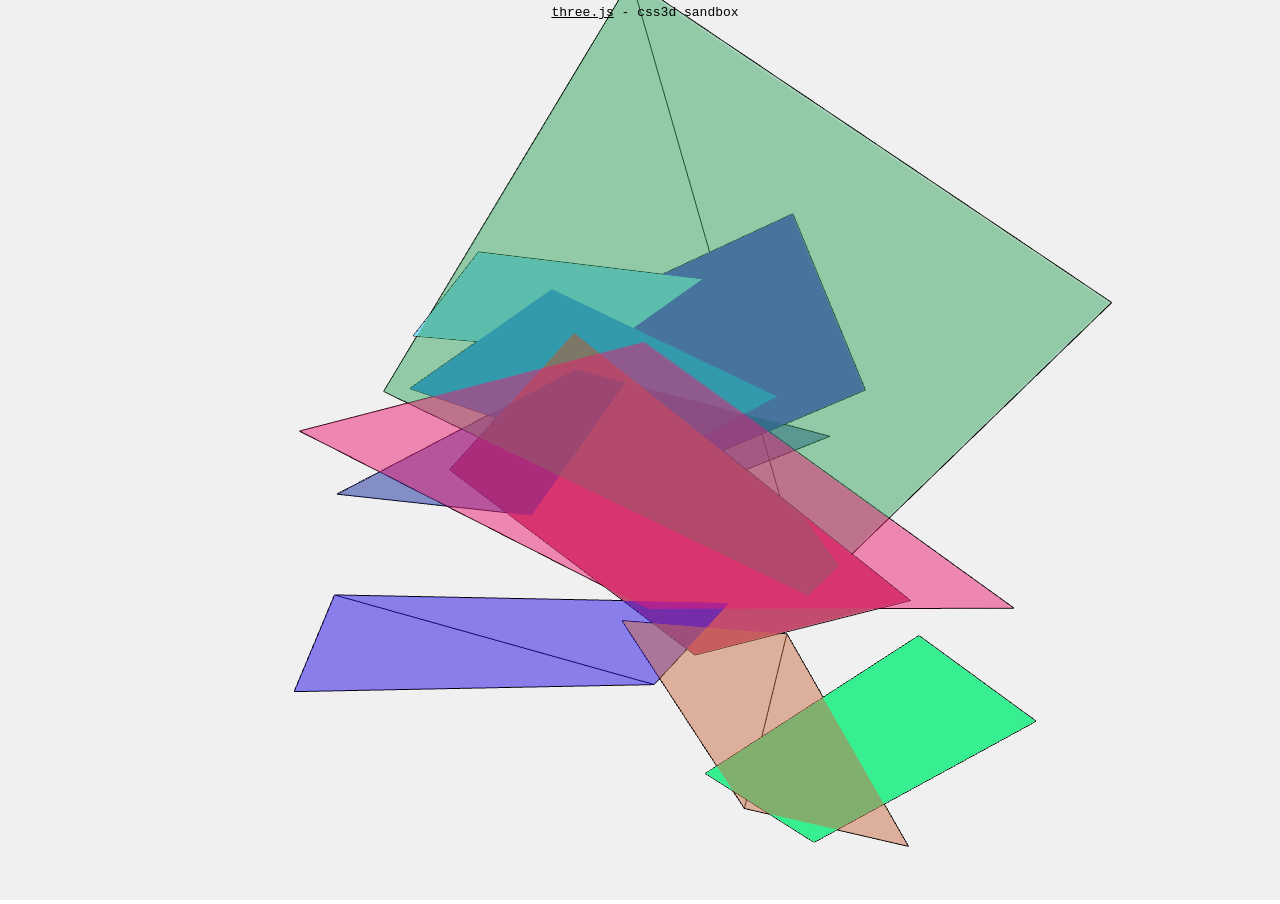
<file: libs/examples/css3d_sandbox.html>
<!DOCTYPE html>
<html>
	<head>
		<meta charset="utf-8">
		<meta name="viewport" content="width=device-width, user-scalable=no, minimum-scale=1.0, maximum-scale=1.0">
		<style>
			body {
				background-color: #ffffff;
				margin: 0;
				overflow: hidden;
			}
			#info {
				position: absolute;
				top: 0px;
				width: 100%;
				color: #000000;
				padding: 5px;
				font-family: Monospace;
				font-size: 13px;
				text-align: center;
				z-index: 1;
			}

			a {
				color: #000000;
			}

		</style>
	</head>
	<body>
		<div id="info"><a href="http://threejs.org" target="_blank" rel="noopener">three.js</a> - css3d sandbox</div>

		<script src="../build/three.js"></script>

		<script src="js/controls/TrackballControls.js"></script>

		<script src="js/renderers/CSS3DRenderer.js"></script>

		<script>

			var camera, scene, renderer;

			var scene2, renderer2;

			var controls;

			init();
			animate();

			function init() {

				camera = new THREE.PerspectiveCamera( 45, window.innerWidth / window.innerHeight, 1, 1000 );
				camera.position.set( 200, 200, 200 );

				controls = new THREE.TrackballControls( camera );

				scene = new THREE.Scene();
				scene.background = new THREE.Color( 0xf0f0f0 );

				scene2 = new THREE.Scene();

				var material = new THREE.MeshBasicMaterial( { color: 0x000000, wireframe: true, wireframeLinewidth: 1, side: THREE.DoubleSide } );

				//

				for ( var i = 0; i < 10; i ++ ) {

					var element = document.createElement( 'div' );
					element.style.width = '100px';
					element.style.height = '100px';
					element.style.opacity = ( i < 5 ) ? 0.5 : 1;
					element.style.background = new THREE.Color( Math.random() * 0xffffff ).getStyle();

					var object = new THREE.CSS3DObject( element );
					object.position.x = Math.random() * 200 - 100;
					object.position.y = Math.random() * 200 - 100;
					object.position.z = Math.random() * 200 - 100;
					object.rotation.x = Math.random();
					object.rotation.y = Math.random();
					object.rotation.z = Math.random();
					object.scale.x = Math.random() + 0.5;
					object.scale.y = Math.random() + 0.5;
					scene2.add( object );

					var geometry = new THREE.PlaneBufferGeometry( 100, 100 );
					var mesh = new THREE.Mesh( geometry, material );
					mesh.position.copy( object.position );
					mesh.rotation.copy( object.rotation );
					mesh.scale.copy( object.scale );
					scene.add( mesh );

				}

				//

				renderer = new THREE.WebGLRenderer( { antialias: true } );
				renderer.setPixelRatio( window.devicePixelRatio );
				renderer.setSize( window.innerWidth, window.innerHeight );
				document.body.appendChild( renderer.domElement );

				renderer2 = new THREE.CSS3DRenderer();
				renderer2.setSize( window.innerWidth, window.innerHeight );
				renderer2.domElement.style.position = 'absolute';
				renderer2.domElement.style.top = 0;
				document.body.appendChild( renderer2.domElement );

			}

			function animate() {

				requestAnimationFrame( animate );

				controls.update();

				renderer.render( scene, camera );
				renderer2.render( scene2, camera );

			}

		</script>
	</body>
</html>
</file>
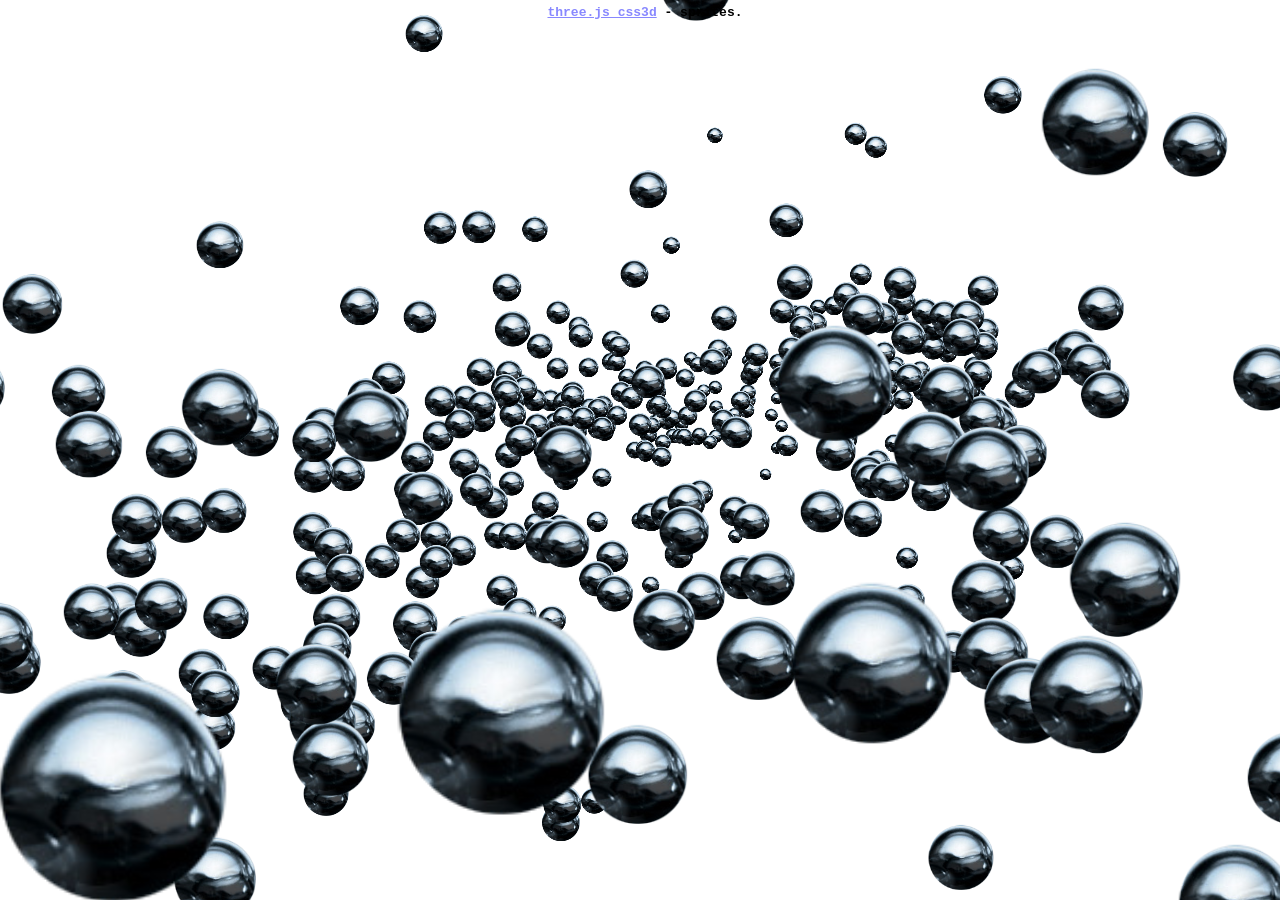
<file: libs/examples/css3d_sprites.html>
<!DOCTYPE html>
<html>
	<head>
		<title>three.js css3d - sprites</title>
		<meta charset="utf-8">
		<meta name="viewport" content="width=device-width, user-scalable=no, minimum-scale=1.0, maximum-scale=1.0">
		<style>
			html, body {
				height: 100%;
			}

			body {
				background-color: #ffffff;
				margin: 0;
				font-family: Arial;
				overflow: hidden;
			}

			a {
				color: #8888ff;
			}

			#info {
				position: absolute;
				width: 100%;
				color: #000000;
				padding: 5px;
				font-family: Monospace;
				font-size: 13px;
				font-weight: bold;
				text-align: center;
				z-index: 1;
			}
		</style>
	</head>
	<body>
		<script src="../build/three.js"></script>
		<script src="js/libs/tween.min.js"></script>
		<script src="js/controls/TrackballControls.js"></script>
		<script src="js/renderers/CSS3DRenderer.js"></script>

		<div id="info"><a href="http://threejs.org" target="_blank" rel="noopener">three.js css3d</a> - sprites.</div>
		<div id="container"></div>

		<script>

			var camera, scene, renderer;
			var controls;

			var particlesTotal = 512;
			var positions = [];
			var objects = [];
			var current = 0;

			init();
			animate();

			function init() {

				camera = new THREE.PerspectiveCamera( 75, window.innerWidth / window.innerHeight, 1, 5000 );
				camera.position.set( 600, 400, 1500 );
				camera.lookAt( 0, 0, 0 );

				scene = new THREE.Scene();

				var image = document.createElement( 'img' );
				image.addEventListener( 'load', function () {

					for ( var i = 0; i < particlesTotal; i ++ ) {

						var object = new THREE.CSS3DSprite( image.cloneNode() );
						object.position.x = Math.random() * 4000 - 2000,
						object.position.y = Math.random() * 4000 - 2000,
						object.position.z = Math.random() * 4000 - 2000;
						scene.add( object );

						objects.push( object );

					}

					transition();

				}, false );
				image.src = 'textures/sprite.png';

				// Plane

				var amountX = 16;
				var amountZ = 32;
				var separation = 150;
				var offsetX = ( ( amountX - 1 ) * separation ) / 2;
				var offsetZ = ( ( amountZ - 1 ) * separation ) / 2;

				for ( var i = 0; i < particlesTotal; i ++ ) {

					var x = ( i % amountX ) * separation;
					var z = Math.floor( i / amountX ) * separation;
					var y = ( Math.sin( x * 0.5 ) + Math.sin( z * 0.5 ) ) * 200;

					positions.push( x - offsetX, y, z - offsetZ );

				}

				// Cube

				var amount = 8;
				var separation = 150;
				var offset = ( ( amount - 1 ) * separation ) / 2;

				for ( var i = 0; i < particlesTotal; i ++ ) {

					var x = ( i % amount ) * separation;
					var y = Math.floor( ( i / amount ) % amount ) * separation;
					var z = Math.floor( i / ( amount * amount ) ) * separation;

					positions.push( x - offset, y - offset, z - offset );

				}

				// Random

				for ( var i = 0; i < particlesTotal; i ++ ) {

					positions.push(
						Math.random() * 4000 - 2000,
						Math.random() * 4000 - 2000,
						Math.random() * 4000 - 2000
					);

				}

				// Sphere

				var radius = 750;

				for ( var i = 0; i < particlesTotal; i ++ ) {

					var phi = Math.acos( - 1 + ( 2 * i ) / particlesTotal );
					var theta = Math.sqrt( particlesTotal * Math.PI ) * phi;

					positions.push(
						radius * Math.cos( theta ) * Math.sin( phi ),
						radius * Math.sin( theta ) * Math.sin( phi ),
						radius * Math.cos( phi )
					);

				}

				//

				renderer = new THREE.CSS3DRenderer();
				renderer.setSize( window.innerWidth, window.innerHeight );
				document.getElementById( 'container' ).appendChild( renderer.domElement );

				//

				controls = new THREE.TrackballControls( camera, renderer.domElement );
				controls.rotateSpeed = 0.5;

				//

				window.addEventListener( 'resize', onWindowResize, false );

			}

			function onWindowResize() {

				camera.aspect = window.innerWidth / window.innerHeight;
				camera.updateProjectionMatrix();

				renderer.setSize( window.innerWidth, window.innerHeight );

			}

			function transition() {

				var offset = current * particlesTotal * 3;
				var duration = 2000;

				for ( var i = 0, j = offset; i < particlesTotal; i ++, j += 3 ) {

					var object = objects[ i ];

					new TWEEN.Tween( object.position )
						.to( {
							x: positions[ j ],
							y: positions[ j + 1 ],
							z: positions[ j + 2 ]
						}, Math.random() * duration + duration )
						.easing( TWEEN.Easing.Exponential.InOut )
						.start();

				}

				new TWEEN.Tween( this )
					.to( {}, duration * 3 )
					.onComplete( transition )
					.start();

				current = ( current + 1 ) % 4;

			}

			function animate() {

				requestAnimationFrame( animate );

				TWEEN.update();
				controls.update();

				var time = performance.now();

				for ( var i = 0, l = objects.length; i < l; i ++ ) {

					var object = objects[ i ];
					var scale = Math.sin( ( Math.floor( object.position.x ) + time ) * 0.002 ) * 0.3 + 1;
					object.scale.set( scale, scale, scale );

				}

				renderer.render( scene, camera );

			}

		</script>
	</body>
</html>
</file>
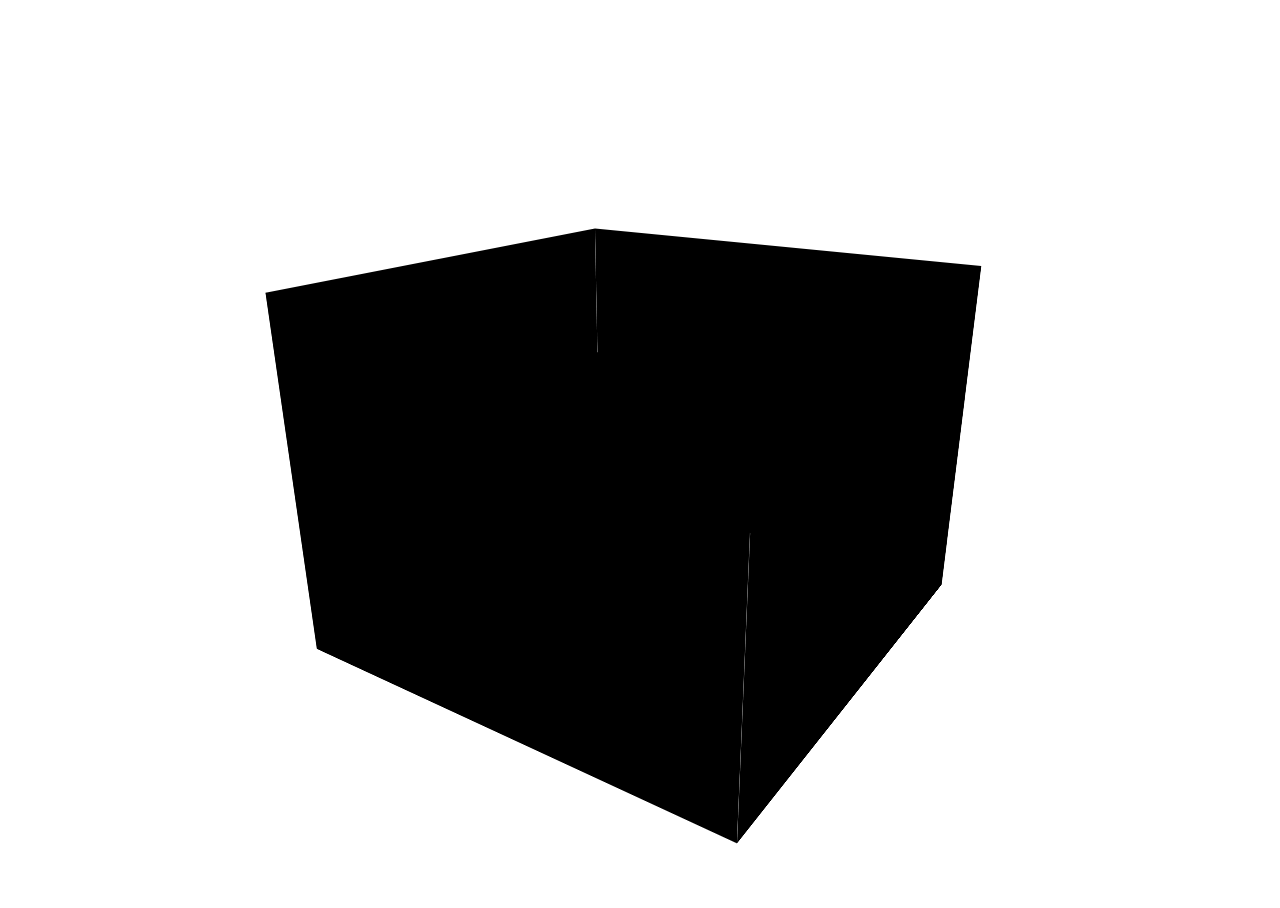
<file: libs/examples/css3d_youtube.html>
<!DOCTYPE html>
<html>
	<head>
		<title>three.js css3d - youtube</title>
		<meta charset="utf-8">
		<meta name="viewport" content="width=device-width, user-scalable=no, minimum-scale=1.0, maximum-scale=1.0">
		<style>
			html, body {
				height: 100%;
				overflow: hidden;
			}
			#blocker {
				position: absolute;
				top: 0px;
				left: 0px;
				width: 100%;
				height: 100%;
			}
		</style>
	</head>
	<body>
		<script src="../build/three.js"></script>
		<script src="js/controls/TrackballControls.js"></script>
		<script src="js/renderers/CSS3DRenderer.js"></script>

		<div id="container"></div>
		<div id="blocker"></div>

		<script>

			var camera, scene, renderer;
			var controls;

			var Element = function ( id, x, y, z, ry ) {

				var div = document.createElement( 'div' );
				div.style.width = '480px';
				div.style.height = '360px';
				div.style.backgroundColor = '#000';

				var iframe = document.createElement( 'iframe' );
				iframe.style.width = '480px';
				iframe.style.height = '360px';
				iframe.style.border = '0px';
				iframe.src = [ 'https://www.youtube.com/embed/', id, '?rel=0' ].join( '' );
				div.appendChild( iframe );

				var object = new THREE.CSS3DObject( div );
				object.position.set( x, y, z );
				object.rotation.y = ry;

				return object;

			};

			init();
			animate();

			function init() {

				var container = document.getElementById( 'container' );

				camera = new THREE.PerspectiveCamera( 50, window.innerWidth / window.innerHeight, 1, 5000 );
				camera.position.set( 500, 350, 750 );

				scene = new THREE.Scene();

				renderer = new THREE.CSS3DRenderer();
				renderer.setSize( window.innerWidth, window.innerHeight );
				container.appendChild( renderer.domElement );

				var group = new THREE.Group();
				group.add( new Element( 'SJOz3qjfQXU', 0, 0, 240, 0 ) );
				group.add( new Element( 'Y2-xZ-1HE-Q', 240, 0, 0, Math.PI / 2 ) );
				group.add( new Element( 'IrydklNpcFI', 0, 0, - 240, Math.PI ) );
				group.add( new Element( '9ubytEsCaS0', - 240, 0, 0, - Math.PI / 2 ) );
				scene.add( group );

				controls = new THREE.TrackballControls( camera );
				controls.rotateSpeed = 4;

				window.addEventListener( 'resize', onWindowResize, false );

				// Block iframe events when dragging camera

				var blocker = document.getElementById( 'blocker' );
				blocker.style.display = 'none';

				document.addEventListener( 'mousedown', function () {

					blocker.style.display = '';

				} );
				document.addEventListener( 'mouseup', function () {

					blocker.style.display = 'none';

				} );

			}

			function onWindowResize() {

				camera.aspect = window.innerWidth / window.innerHeight;
				camera.updateProjectionMatrix();
				renderer.setSize( window.innerWidth, window.innerHeight );

			}

			function animate() {

				requestAnimationFrame( animate );
				controls.update();
				renderer.render( scene, camera );

			}

		</script>
	</body>
</html>
</file>
<file: style.css>
#info {
	position: absolute;
	top: 10px;
    left: 10px;
	width: 100%;
    font-size: 200%;
    font-family: verdana;
	text-align: left;
	z-index: 100;
	display:block;
}

#button {
	position: absolute;
	top: 50px;
	width: 100%;
    font-size: 100%;
    font-family: verdana;
	text-align: center;
	z-index: 100;
	display:block;
}

#instructions {
	position: absolute;
	top: 110px;
	width: 100%;
    font-size: 100%;
    font-family: verdana;
	text-align: center;
	z-index: 100;
	display:block;
}

#image {
	position: absolute;
	top: 200px;
	width: 100%;
    font-size: 100%;
    font-family: verdana;
	text-align: center;
	z-index: 100;
	display:block;
}

#gameover {
	position: absolute;
	top: 215px;
	width: 100%;
    font-size: 100%;
    font-family: verdana;
	text-align: center;
	display:block;
}

img {
    width: 50%
}

button {
    width: 200px;
    height: 50px;
}
</file>
<file: libs/docs/index.css>
@font-face {
	font-family: 'inconsolata';
	src: url('files/inconsolata.woff') format('woff');
	font-weight: normal;
	font-style: normal;
}

* {
	box-sizing: border-box;
}

html {
	height: 100%;
}

body {
	background-color: #ffffff;
	margin: 0px;
	height: 100%;
	color: #555;
	font-family: 'inconsolata';
	font-size: 15px;
	line-height: 18px;
	overflow: hidden;
}

h1 {
	margin-top: 30px;
	margin-bottom: 40px;
	font-size: 25px;
	font-weight: normal;
}

h2 {
	color: #454545;
	font-size: 18px;
	font-weight: normal;

	margin-top: 20px;
}

h3 {
	color: #666;
	font-size: 16px;
	font-weight: normal;

	margin-top: 20px;
}

a {
	color: #2194CE;
	text-decoration: none;
}

#panel {
	position: fixed;
	left: 0px;
	width: 260px;
	height: 100%;
	overflow: auto;
	padding: 0px 20px 0px 20px;
	background: #fafafa;
}

#panel ul {
	list-style-type: none;
	padding: 0px;
}

iframe {
	position: absolute;
	border: 0px;
	left: 260px;
	width: calc(100% - 260px);
	height: 100%;
	overflow: auto;
}

.filterBlock {
	position: relative;
}

.filterBlock p {
	margin: 0;
}

#filterInput {
	width: 100%;
	padding: 5px;
	font-family: inherit;
	font-size: 15px;
	outline: none;
	border: 1px solid #dedede;
}

#filterInput:focus{
	border: 1px solid #2194CE;
}

#clearFilterButton {
	position: absolute;
	right: 6px;
	top: 50%;
	margin-top: -8px;
	width: 16px;
	height: 16px;
	font-size: 14px;
	color: grey;
	text-align: center;
	line-height: 0;
	padding-top: 7px;
	opacity: .5;
}

#clearFilterButton:hover {
	opacity: 1;
}

.hidden {
	display: none;
}

#panel li b {
	font-weight: bold;
}

/* mobile */

#expandButton {
	display: none;
	position: absolute;
	right: 20px;
	top: 12px;
	width: 32px;
	height: 32px;
}

#expandButton span {
	height: 2px;
	background-color: #2194CE;
	width: 16px;
	position: absolute;
	left: 8px;
	top: 10px;
}

#expandButton span:nth-child(1) {
	top: 16px;
}

#expandButton span:nth-child(2) {
	top: 22px;
}

@media all and ( max-width: 640px ) {

	h1 {
		margin-top: 20px;
		margin-bottom: 20px;
	}

	#panel {
		position: absolute;
		left: 0;
		top: 0;
		height: 100%;
		width: 100%;
		right: 0;
		z-index: 100;
		overflow: hidden;
		border-bottom: 1px solid #dedede;
	}

	#content {
		position: absolute;
		left: 0;
		top: 120px;
		right: 0;
		bottom: 0;
		font-size: 17px;
		line-height: 22px;
		padding-left: 20px;
		overflow: auto;
	}

	#navigation {
		position: absolute;
		left: 0;
		top: 90px;
		right: 0;
		bottom: 0;
		font-size: 17px;
		line-height: 22px;
		overflow: auto;
	}

	iframe {
		position: absolute;
		left: 0;
		top: 56px;
		width: 100%;
		height: calc(100% - 56px);
	}

	#expandButton {
		display: block;
	}

	#panel.collapsed {
		height: 56px;
	}

}
</file>
<file: libs/editor/css/main.css>
body {
	font-family: Helvetica, Arial, sans-serif;
	font-size: 14px;
	margin: 0;
	overflow: hidden;
}

hr {
	border: 0;
	border-top: 1px solid #ccc;
}

button {
	position: relative;
}

textarea {
	tab-size: 4;
	white-space: pre;
	word-wrap: normal;
}

	textarea.success {
		border-color: #8b8 !important;
	}

	textarea.fail {
		border-color: #f00 !important;
		background-color: rgba(255,0,0,0.05);
	}

textarea, input { outline: none; } /* osx */

.Panel {
	-moz-user-select: none;
	-webkit-user-select: none;
	-ms-user-select: none;

	/* No support for these yet */
	-o-user-select: none;
	user-select: none;
}

/* CodeMirror */

.CodeMirror {

	position: absolute !important;
	top: 37px;
	width: 100% !important;
	height: calc(100% - 37px) !important;

}

	.CodeMirror .errorLine {

		background: rgba(255,0,0,0.25);

	}

	.CodeMirror .esprima-error {

		color: #f00;
		text-align: right;
		padding: 0 20px;

	}

/* outliner */

#outliner .option {

	border: 1px solid transparent;
}

#outliner .option.drag {

	border: 1px dashed #999;

}

#outliner .option.dragTop {

	border-top: 1px dashed #999;

}

#outliner .option.dragBottom {

	border-bottom: 1px dashed #999;

}

#outliner .type {
	position:relative;
	top:-2px;
	padding: 0 2px;
	color: #ddd;
}

#outliner .type:after {
	content: '■';
}

#outliner .Scene {
	color: #ccccff;
}

#outliner .Object3D {
	color: #aaaaee;
}

#outliner .Mesh {
	color: #8888ee;
}

#outliner .Line {
	color: #88ee88;
}

#outliner .LineSegments {
	color: #88ee88;
}

#outliner .Points {
	color: #ee8888;
}

/* */

#outliner .PointLight {
	color: #dddd00;
}

/* */

#outliner .Geometry {
	color: #88ff88;
}

#outliner .BoxGeometry {
	color: #bbeebb;
}

#outliner .TorusGeometry {
	color: #aaeeaa;
}

/* */

#outliner .Material {
	color: #ff8888;
}

#outliner .MeshPhongMaterial {
	color: #ffaa88;
}

/* */

#outliner .Script:after {
	content: '{...}' /* ❮/❯ */
}
</file>
<file: libs/editor/css/light.css>
button {
	color: #555;
	background-color: #ddd;
	border: 0px;
	padding: 5px 8px;
	text-transform: uppercase;
	cursor: pointer;
	outline: none;
}

	button:hover {
		background-color: #fff;
	}

	button.selected {
		background-color: #fff;
	}

input, textarea {
	border: 1px solid transparent;
	color: #444;
}

input.Number {
	color: #08f!important;
	font-size: 12px;
	border: 0px;
	padding: 2px;
	cursor: col-resize;
}

select {
	color: #666;
	background-color: #ddd;
	border: 0px;
	text-transform: uppercase;
	cursor: pointer;
	outline: none;
}

	select:hover {
		background-color: #fff;
	}

/* UI */

#viewport {
	position: absolute;
	top: 32px;
	left: 0;
	right: 300px;
	bottom: 0;
}

	#viewport #info {
		text-shadow: 1px 1px 0 rgba(0,0,0,0.25);
		pointer-events: none;
	}

#script {
	position: absolute;
	top: 32px;
	left: 0;
	right: 300px;
	bottom: 0;
	opacity: 0.9;
}

#player {
	position: absolute;
	top: 32px;
	left: 0;
	right: 300px;
	bottom: 0;
}

#menubar {
	position: absolute;
	width: 100%;
	height: 32px;
	background: #eee;
	padding: 0;
	margin: 0;
	right: 0;
	top: 0;
}

	#menubar .menu {
		float: left;
		cursor: pointer;
		padding-right: 8px;
	}

	#menubar .menu.right {
		float: right;
		cursor: auto;
		padding-right: 0;
		text-align: right;
	}

		#menubar .menu .title {
			display: inline-block;
			color: #888;
			margin: 0;
			padding: 8px;
			line-height: 16px;
		}

		#menubar .menu .options {
			position: fixed;
			display: none;
			padding: 5px 0;
			background: #eee;
			width: 150px;
			max-height: calc(100% - 80px);
			overflow: auto;
		}

		#menubar .menu:hover .options {
			display: block;
		}

			#menubar .menu .options hr {
				border-color: #ddd;
			}

			#menubar .menu .options .option {
				color: #666;
				background-color: transparent;
				padding: 5px 10px;
				margin: 0 !important;
			}

				#menubar .menu .options .option:hover {
					color: #fff;
					background-color: #08f;
				}

				#menubar .menu .options .option:active {
					color: #666;
					background: transparent;
				}

		#menubar .menu .options .inactive {
			color: #bbb;
			background-color: transparent;
			padding: 5px 10px;
			margin: 0 !important;
		}

#sidebar {
	position: absolute;
	right: 0;
	top: 32px;
	bottom: 0;
	width: 300px;
	background: #eee;
	overflow: auto;
}

	#sidebar * {
		vertical-align: middle;
	}

	#sidebar .Panel {
		color: #888;
		padding: 10px;
		border-top: 1px solid #ccc;
	}

	#sidebar .Panel.collapsed {
		margin-bottom: 0;
	}

	#sidebar .Row {
		min-height: 20px;
		margin-bottom: 10px;
	}

#tabs {
	background-color: #ddd;
	border-top: 1px solid #ccc;
}

	#tabs span {
		color: #aaa;
		border-right: 1px solid #ccc;
		padding: 10px;
	}

	#tabs span.selected {
		color: #888;
		background-color: #eee;
	}

#toolbar {
	position: absolute;
	left: calc(50% - 290px); /* ( ( 100% - 300px ) / 2.0 ) - 140px */
	width: 280px;
	bottom: 16px;
	height: 32px;
	background: #eee;
	color: #333;
}

	#toolbar * {
		vertical-align: middle;
	}

	#toolbar .Panel {
		padding: 4px;
		color: #888;
	}

	#toolbar button {
		margin-right: 6px;
		line-height: 14px;
		height: 24px;
	}

.Outliner {
	color: #444;
	background-color: #fff;
	padding: 0;
	width: 100%;
	height: 140px;
	font-size: 12px;
	cursor: default;
	overflow: auto;
	outline: none !important;
}

	.Outliner .option {
		padding: 4px;
		color: #666;
		white-space: nowrap;
	}

	.Outliner .option:hover {
		background-color: rgba(0,0,0,0.02);
	}

	.Outliner .option.active {
		background-color: rgba(0,0,0,0.04);
	}
</file>
<file: libs/editor/js/libs/codemirror/codemirror.css>
/* BASICS */

.CodeMirror {
  /* Set height, width, borders, and global font properties here */
  font-family: monospace;
  height: 300px;
  color: black;
}

/* PADDING */

.CodeMirror-lines {
  padding: 4px 0; /* Vertical padding around content */
}
.CodeMirror pre {
  padding: 0 4px; /* Horizontal padding of content */
}

.CodeMirror-scrollbar-filler, .CodeMirror-gutter-filler {
  background-color: white; /* The little square between H and V scrollbars */
}

/* GUTTER */

.CodeMirror-gutters {
  border-right: 1px solid #ddd;
  background-color: #f7f7f7;
  white-space: nowrap;
}
.CodeMirror-linenumbers {}
.CodeMirror-linenumber {
  padding: 0 3px 0 5px;
  min-width: 20px;
  text-align: right;
  color: #999;
  white-space: nowrap;
}

.CodeMirror-guttermarker { color: black; }
.CodeMirror-guttermarker-subtle { color: #999; }

/* CURSOR */

.CodeMirror-cursor {
  border-left: 1px solid black;
  border-right: none;
  width: 0;
}
/* Shown when moving in bi-directional text */
.CodeMirror div.CodeMirror-secondarycursor {
  border-left: 1px solid silver;
}
.cm-fat-cursor .CodeMirror-cursor {
  width: auto;
  border: 0;
  background: #7e7;
}
.cm-fat-cursor div.CodeMirror-cursors {
  z-index: 1;
}

.cm-animate-fat-cursor {
  width: auto;
  border: 0;
  -webkit-animation: blink 1.06s steps(1) infinite;
  -moz-animation: blink 1.06s steps(1) infinite;
  animation: blink 1.06s steps(1) infinite;
  background-color: #7e7;
}
@-moz-keyframes blink {
  0% {}
  50% { background-color: transparent; }
  100% {}
}
@-webkit-keyframes blink {
  0% {}
  50% { background-color: transparent; }
  100% {}
}
@keyframes blink {
  0% {}
  50% { background-color: transparent; }
  100% {}
}

/* Can style cursor different in overwrite (non-insert) mode */
.CodeMirror-overwrite .CodeMirror-cursor {}

.cm-tab { display: inline-block; text-decoration: inherit; }

.CodeMirror-ruler {
  border-left: 1px solid #ccc;
  position: absolute;
}

/* DEFAULT THEME */

.cm-s-default .cm-header {color: blue;}
.cm-s-default .cm-quote {color: #090;}
.cm-negative {color: #d44;}
.cm-positive {color: #292;}
.cm-header, .cm-strong {font-weight: bold;}
.cm-em {font-style: italic;}
.cm-link {text-decoration: underline;}
.cm-strikethrough {text-decoration: line-through;}

.cm-s-default .cm-keyword {color: #708;}
.cm-s-default .cm-atom {color: #219;}
.cm-s-default .cm-number {color: #164;}
.cm-s-default .cm-def {color: #00f;}
.cm-s-default .cm-variable,
.cm-s-default .cm-punctuation,
.cm-s-default .cm-property,
.cm-s-default .cm-operator {}
.cm-s-default .cm-variable-2 {color: #05a;}
.cm-s-default .cm-variable-3 {color: #085;}
.cm-s-default .cm-comment {color: #a50;}
.cm-s-default .cm-string {color: #a11;}
.cm-s-default .cm-string-2 {color: #f50;}
.cm-s-default .cm-meta {color: #555;}
.cm-s-default .cm-qualifier {color: #555;}
.cm-s-default .cm-builtin {color: #30a;}
.cm-s-default .cm-bracket {color: #997;}
.cm-s-default .cm-tag {color: #170;}
.cm-s-default .cm-attribute {color: #00c;}
.cm-s-default .cm-hr {color: #999;}
.cm-s-default .cm-link {color: #00c;}

.cm-s-default .cm-error {color: #f00;}
.cm-invalidchar {color: #f00;}

.CodeMirror-composing { border-bottom: 2px solid; }

/* Default styles for common addons */

div.CodeMirror span.CodeMirror-matchingbracket {color: #0f0;}
div.CodeMirror span.CodeMirror-nonmatchingbracket {color: #f22;}
.CodeMirror-matchingtag { background: rgba(255, 150, 0, .3); }
.CodeMirror-activeline-background {background: #e8f2ff;}

/* STOP */

/* The rest of this file contains styles related to the mechanics of
   the editor. You probably shouldn't touch them. */

.CodeMirror {
  position: relative;
  overflow: hidden;
  background: white;
}

.CodeMirror-scroll {
  overflow: scroll !important; /* Things will break if this is overridden */
  /* 30px is the magic margin used to hide the element's real scrollbars */
  /* See overflow: hidden in .CodeMirror */
  margin-bottom: -30px; margin-right: -30px;
  padding-bottom: 30px;
  height: 100%;
  outline: none; /* Prevent dragging from highlighting the element */
  position: relative;
}
.CodeMirror-sizer {
  position: relative;
  border-right: 30px solid transparent;
}

/* The fake, visible scrollbars. Used to force redraw during scrolling
   before actual scrolling happens, thus preventing shaking and
   flickering artifacts. */
.CodeMirror-vscrollbar, .CodeMirror-hscrollbar, .CodeMirror-scrollbar-filler, .CodeMirror-gutter-filler {
  position: absolute;
  z-index: 6;
  display: none;
}
.CodeMirror-vscrollbar {
  right: 0; top: 0;
  overflow-x: hidden;
  overflow-y: scroll;
}
.CodeMirror-hscrollbar {
  bottom: 0; left: 0;
  overflow-y: hidden;
  overflow-x: scroll;
}
.CodeMirror-scrollbar-filler {
  right: 0; bottom: 0;
}
.CodeMirror-gutter-filler {
  left: 0; bottom: 0;
}

.CodeMirror-gutters {
  position: absolute; left: 0; top: 0;
  min-height: 100%;
  z-index: 3;
}
.CodeMirror-gutter {
  white-space: normal;
  height: 100%;
  display: inline-block;
  vertical-align: top;
  margin-bottom: -30px;
  /* Hack to make IE7 behave */
  *zoom:1;
  *display:inline;
}
.CodeMirror-gutter-wrapper {
  position: absolute;
  z-index: 4;
  background: none !important;
  border: none !important;
}
.CodeMirror-gutter-background {
  position: absolute;
  top: 0; bottom: 0;
  z-index: 4;
}
.CodeMirror-gutter-elt {
  position: absolute;
  cursor: default;
  z-index: 4;
}
.CodeMirror-gutter-wrapper {
  -webkit-user-select: none;
  -moz-user-select: none;
  user-select: none;
}

.CodeMirror-lines {
  cursor: text;
  min-height: 1px; /* prevents collapsing before first draw */
}
.CodeMirror pre {
  /* Reset some styles that the rest of the page might have set */
  -moz-border-radius: 0; -webkit-border-radius: 0; border-radius: 0;
  border-width: 0;
  background: transparent;
  font-family: inherit;
  font-size: inherit;
  margin: 0;
  white-space: pre;
  word-wrap: normal;
  line-height: inherit;
  color: inherit;
  z-index: 2;
  position: relative;
  overflow: visible;
  -webkit-tap-highlight-color: transparent;
  -webkit-font-variant-ligatures: none;
  font-variant-ligatures: none;
}
.CodeMirror-wrap pre {
  word-wrap: break-word;
  white-space: pre-wrap;
  word-break: normal;
}

.CodeMirror-linebackground {
  position: absolute;
  left: 0; right: 0; top: 0; bottom: 0;
  z-index: 0;
}

.CodeMirror-linewidget {
  position: relative;
  z-index: 2;
  overflow: auto;
}

.CodeMirror-widget {}

.CodeMirror-code {
  outline: none;
}

/* Force content-box sizing for the elements where we expect it */
.CodeMirror-scroll,
.CodeMirror-sizer,
.CodeMirror-gutter,
.CodeMirror-gutters,
.CodeMirror-linenumber {
  -moz-box-sizing: content-box;
  box-sizing: content-box;
}

.CodeMirror-measure {
  position: absolute;
  width: 100%;
  height: 0;
  overflow: hidden;
  visibility: hidden;
}

.CodeMirror-cursor { position: absolute; }
.CodeMirror-measure pre { position: static; }

div.CodeMirror-cursors {
  visibility: hidden;
  position: relative;
  z-index: 3;
}
div.CodeMirror-dragcursors {
  visibility: visible;
}

.CodeMirror-focused div.CodeMirror-cursors {
  visibility: visible;
}

.CodeMirror-selected { background: #d9d9d9; }
.CodeMirror-focused .CodeMirror-selected { background: #d7d4f0; }
.CodeMirror-crosshair { cursor: crosshair; }
.CodeMirror-line::selection, .CodeMirror-line > span::selection, .CodeMirror-line > span > span::selection { background: #d7d4f0; }
.CodeMirror-line::-moz-selection, .CodeMirror-line > span::-moz-selection, .CodeMirror-line > span > span::-moz-selection { background: #d7d4f0; }

.cm-searching {
  background: #ffa;
  background: rgba(255, 255, 0, .4);
}

/* IE7 hack to prevent it from returning funny offsetTops on the spans */
.CodeMirror span { *vertical-align: text-bottom; }

/* Used to force a border model for a node */
.cm-force-border { padding-right: .1px; }

@media print {
  /* Hide the cursor when printing */
  .CodeMirror div.CodeMirror-cursors {
    visibility: hidden;
  }
}

/* See issue #2901 */
.cm-tab-wrap-hack:after { content: ''; }

/* Help users use markselection to safely style text background */
span.CodeMirror-selectedtext { background: none; }
</file>
<file: libs/editor/js/libs/codemirror/theme/monokai.css>
/* Based on Sublime Text's Monokai theme */

.cm-s-monokai.CodeMirror { background: #272822; color: #f8f8f2; }
.cm-s-monokai div.CodeMirror-selected { background: #49483E; }
.cm-s-monokai .CodeMirror-line::selection, .cm-s-monokai .CodeMirror-line > span::selection, .cm-s-monokai .CodeMirror-line > span > span::selection { background: rgba(73, 72, 62, .99); }
.cm-s-monokai .CodeMirror-line::-moz-selection, .cm-s-monokai .CodeMirror-line > span::-moz-selection, .cm-s-monokai .CodeMirror-line > span > span::-moz-selection { background: rgba(73, 72, 62, .99); }
.cm-s-monokai .CodeMirror-gutters { background: #272822; border-right: 0px; }
.cm-s-monokai .CodeMirror-guttermarker { color: white; }
.cm-s-monokai .CodeMirror-guttermarker-subtle { color: #d0d0d0; }
.cm-s-monokai .CodeMirror-linenumber { color: #d0d0d0; }
.cm-s-monokai .CodeMirror-cursor { border-left: 1px solid #f8f8f0; }

.cm-s-monokai span.cm-comment { color: #75715e; }
.cm-s-monokai span.cm-atom { color: #ae81ff; }
.cm-s-monokai span.cm-number { color: #ae81ff; }

.cm-s-monokai span.cm-property, .cm-s-monokai span.cm-attribute { color: #a6e22e; }
.cm-s-monokai span.cm-keyword { color: #f92672; }
.cm-s-monokai span.cm-builtin { color: #66d9ef; }
.cm-s-monokai span.cm-string { color: #e6db74; }

.cm-s-monokai span.cm-variable { color: #f8f8f2; }
.cm-s-monokai span.cm-variable-2 { color: #9effff; }
.cm-s-monokai span.cm-variable-3 { color: #66d9ef; }
.cm-s-monokai span.cm-def { color: #fd971f; }
.cm-s-monokai span.cm-bracket { color: #f8f8f2; }
.cm-s-monokai span.cm-tag { color: #f92672; }
.cm-s-monokai span.cm-header { color: #ae81ff; }
.cm-s-monokai span.cm-link { color: #ae81ff; }
.cm-s-monokai span.cm-error { background: #f92672; color: #f8f8f0; }

.cm-s-monokai .CodeMirror-activeline-background { background: #373831; }
.cm-s-monokai .CodeMirror-matchingbracket {
  text-decoration: underline;
  color: white !important;
}
</file>
<file: libs/editor/js/libs/codemirror/addon/dialog.css>
.CodeMirror-dialog {
  position: absolute;
  left: 0; right: 0;
  background: inherit;
  z-index: 15;
  padding: .1em .8em;
  overflow: hidden;
  color: inherit;
}

.CodeMirror-dialog-top {
  border-bottom: 1px solid #eee;
  top: 0;
}

.CodeMirror-dialog-bottom {
  border-top: 1px solid #eee;
  bottom: 0;
}

.CodeMirror-dialog input {
  border: none;
  outline: none;
  background: transparent;
  width: 20em;
  color: inherit;
  font-family: monospace;
}

.CodeMirror-dialog button {
  font-size: 70%;
}
</file>
<file: libs/editor/js/libs/codemirror/addon/show-hint.css>
.CodeMirror-hints {
  position: absolute;
  z-index: 10;
  overflow: hidden;
  list-style: none;

  margin: 0;
  padding: 2px;

  -webkit-box-shadow: 2px 3px 5px rgba(0,0,0,.2);
  -moz-box-shadow: 2px 3px 5px rgba(0,0,0,.2);
  box-shadow: 2px 3px 5px rgba(0,0,0,.2);
  border-radius: 3px;
  border: 1px solid silver;

  background: white;
  font-size: 90%;
  font-family: monospace;

  max-height: 20em;
  overflow-y: auto;
}

.CodeMirror-hint {
  margin: 0;
  padding: 0 4px;
  border-radius: 2px;
  max-width: 19em;
  overflow: hidden;
  white-space: pre;
  color: black;
  cursor: pointer;
}

li.CodeMirror-hint-active {
  background: #08f;
  color: white;
}
</file>
<file: libs/editor/js/libs/codemirror/addon/tern.css>
.CodeMirror-Tern-completion {
  padding-left: 22px;
  position: relative;
}
.CodeMirror-Tern-completion:before {
  position: absolute;
  left: 2px;
  bottom: 2px;
  border-radius: 50%;
  font-size: 12px;
  font-weight: bold;
  height: 15px;
  width: 15px;
  line-height: 16px;
  text-align: center;
  color: white;
  -moz-box-sizing: border-box;
  box-sizing: border-box;
}
.CodeMirror-Tern-completion-unknown:before {
  content: "?";
  background: #4bb;
}
.CodeMirror-Tern-completion-object:before {
  content: "O";
  background: #77c;
}
.CodeMirror-Tern-completion-fn:before {
  content: "F";
  background: #7c7;
}
.CodeMirror-Tern-completion-array:before {
  content: "A";
  background: #c66;
}
.CodeMirror-Tern-completion-number:before {
  content: "1";
  background: #999;
}
.CodeMirror-Tern-completion-string:before {
  content: "S";
  background: #999;
}
.CodeMirror-Tern-completion-bool:before {
  content: "B";
  background: #999;
}

.CodeMirror-Tern-completion-guess {
  color: #999;
}

.CodeMirror-Tern-tooltip {
  border: 1px solid silver;
  border-radius: 3px;
  color: #444;
  padding: 2px 5px;
  font-size: 90%;
  font-family: monospace;
  background-color: white;
  white-space: pre-wrap;

  max-width: 40em;
  position: absolute;
  z-index: 10;
  -webkit-box-shadow: 2px 3px 5px rgba(0,0,0,.2);
  -moz-box-shadow: 2px 3px 5px rgba(0,0,0,.2);
  box-shadow: 2px 3px 5px rgba(0,0,0,.2);

  transition: opacity 1s;
  -moz-transition: opacity 1s;
  -webkit-transition: opacity 1s;
  -o-transition: opacity 1s;
  -ms-transition: opacity 1s;
}

.CodeMirror-Tern-hint-doc {
  max-width: 25em;
  margin-top: -3px;
}

.CodeMirror-Tern-fname { color: black; }
.CodeMirror-Tern-farg { color: #70a; }
.CodeMirror-Tern-farg-current { text-decoration: underline; }
.CodeMirror-Tern-type { color: #07c; }
.CodeMirror-Tern-fhint-guess { opacity: .7; }
</file>
